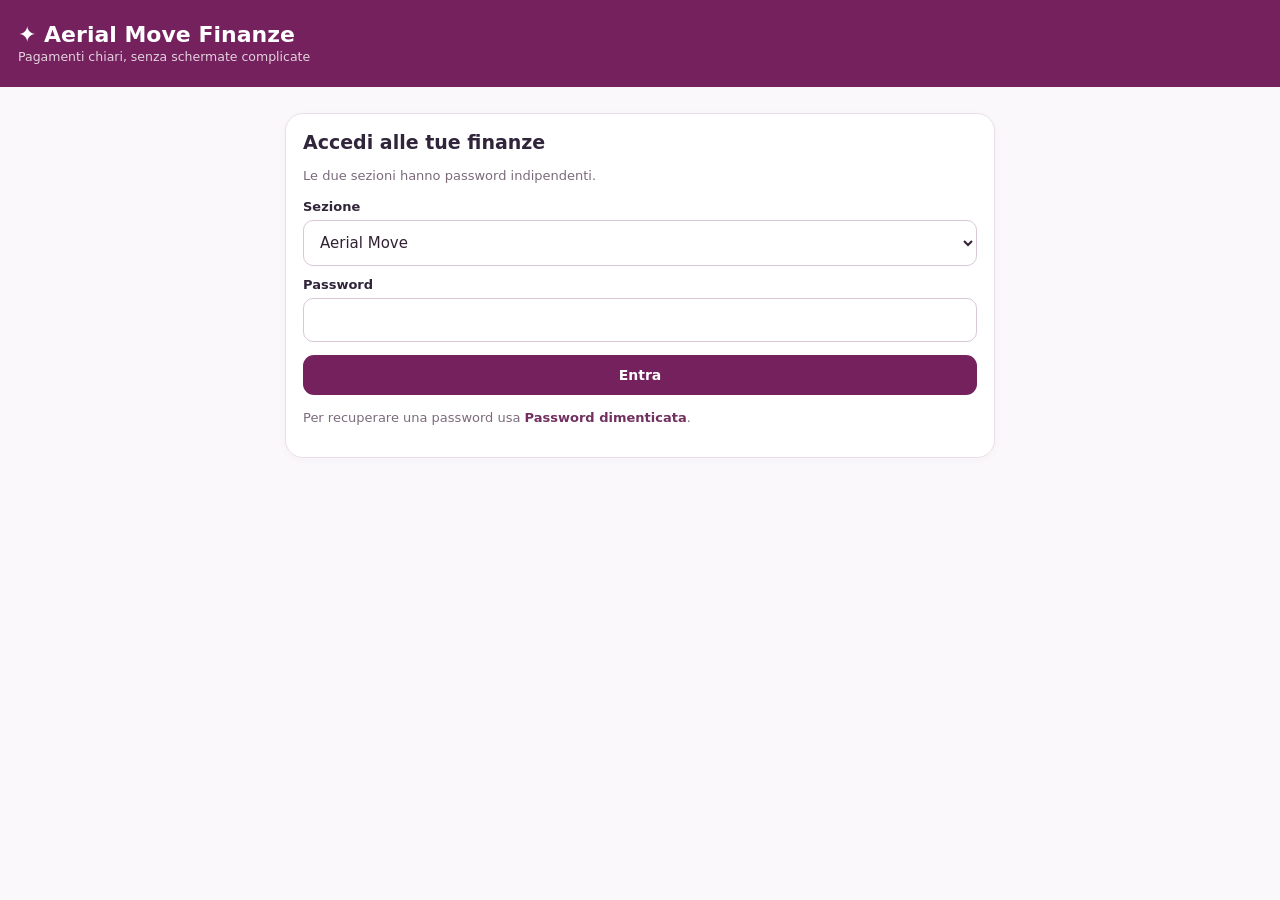
<file: finanze-nuova/index.html>
<!doctype html><html lang="it"><head><meta charset="utf-8"><meta name="viewport" content="width=device-width,initial-scale=1,viewport-fit=cover"><meta name="theme-color" content="#74215e"><link rel="manifest" href="./manifest.webmanifest"><title>Aerial Move Finanze · Semplice</title><style>
*{box-sizing:border-box}body{margin:0;background:#fbf8fb;color:#30253a;font:15px system-ui,-apple-system,sans-serif}header{background:#74215e;color:white;padding:22px 18px}h1{font-size:22px;margin:0}header small{opacity:.8}.wrap{max-width:740px;margin:auto;padding:14px 15px 80px}.card{background:white;border:1px solid #eadfe9;border-radius:18px;margin:12px 0;padding:17px;box-shadow:0 2px 8px #35182f08}h2{font-size:19px;margin:0 0 7px}p{line-height:1.5}.muted{font-size:13px;color:#7b6b7b}label{display:block;font-weight:650;font-size:13px;margin:11px 0 6px}input,select{background:white;color:#312132;width:100%;padding:12px;border:1px solid #d9c7d6;border-radius:10px;font:inherit}button{font:inherit;font-size:14px;font-weight:680;border:0;background:#74215e;color:white;padding:12px 14px;border-radius:11px;cursor:pointer}button:disabled{opacity:.5}button.soft{background:#f0e6ef;color:#6d2459}button.ghost{background:white;color:#74215e;border:1px solid #dfccdc}.row{display:flex;justify-content:space-between;align-items:center;gap:9px;flex-wrap:wrap}.grid{display:grid;grid-template-columns:repeat(2,minmax(0,1fr));gap:10px}.hide{display:none!important}.seg{display:flex;gap:8px}.seg button{flex:1}.seg button:not(.active){background:#efe5ed;color:#724866}.stat{padding:13px;background:#f8f0f6;border-radius:12px}.stat label{margin:0;font-size:12px;color:#715f70}.stat strong{font-size:22px;display:block;margin-top:5px;overflow-wrap:anywhere}.item{padding:15px 0;border-top:1px solid #f0e8ed}.item:first-child{border-top:0}.name{font-size:16px;font-weight:720}.money{font-size:19px;font-weight:750;white-space:nowrap}.state{font-size:12px;font-weight:700;border-radius:20px;background:#ffefd6;color:#855a19;padding:5px 8px;display:inline-block;margin:7px 0}.state.ok{color:#17623c;background:#e7f6ed}.warning{border-radius:12px;background:#fff3e1;color:#815b16;font-size:13px;padding:12px;margin:9px 0}.actions{display:flex;gap:8px;flex-wrap:wrap}.actions button{padding:10px 12px;font-size:13px}.edit{background:#faf5f9;padding:14px;border-radius:14px;margin:12px 0}.editgrid{display:grid;grid-template-columns:repeat(2,minmax(0,1fr));gap:9px}.edit input{font-size:16px}.intro{background:#f7edf5;border-radius:14px;padding:12px;color:#643c5a;font-size:13px}.navlink{color:#71305f;font-weight:700;text-decoration:none}.full{width:100%}#message{position:fixed;bottom:14px;left:14px;right:14px;max-width:710px;margin:auto;background:#2f2431;color:white;padding:14px;border-radius:13px;display:none;z-index:10}summary{cursor:pointer;color:#70305d;font-weight:650}.tag{font-size:12px;color:#765c71} @media(max-width:365px){.grid,.editgrid{grid-template-columns:1fr}}

/* Area personale: rate e credito nella stessa schermata */
.personalincome{background:#f1f8f3;border-color:#d5eadb}
.personalHeader{display:flex;align-items:center;justify-content:space-between;gap:12px;flex-wrap:wrap}
.personalCardTitle{font-size:18px;margin:0 0 5px}
.personalLine{padding:14px 0;border-bottom:1px solid #eee5eb}
.personalLine:last-child{border-bottom:0}
.personalLine .row{align-items:flex-start}
.personalDate{display:block;font-size:12px;color:#7b6c7b;margin-top:4px}
.personalNote{color:#795c70;font-size:12px;line-height:1.4;margin:8px 0}
.personalArrears{background:#fff8ed;border-radius:12px;padding:12px}
.personalArrears h3{font-size:15px;margin:0}
.personalArrears .personalLine{border-bottom-color:#f0dfc7}
.personalCredit{background:#fcf7fb}
.personalCredit strong{font-size:26px}
.creditDetails summary{padding:10px 0}
.creditDetails .row{padding:8px 0;border-bottom:1px solid #f1e6ef}
.creditDetails .row:last-child{border-bottom:0}
.creditMini{font-size:12px;color:#786b76;line-height:1.5}
.auxMetric{display:none}
.auxMetric.active{display:block}
.personalcaution{background:#fff4e0;padding:11px;border-radius:11px;font-size:12px;color:#805b20;margin:10px 0}
</style></head><body><header><h1>✦ Aerial Move Finanze</h1><small>Pagamenti chiari, senza schermate complicate</small></header><main class="wrap">
<section id="login" class="card"><h2>Accedi alle tue finanze</h2><p class="muted">Le due sezioni hanno password indipendenti.</p><label>Sezione</label><select id="loginSection"><option value="azienda">Aerial Move</option><option value="personale">Personale Angela</option></select><label>Password</label><input type="password" id="password" autocomplete="current-password"><button id="enter" class="full" style="margin-top:13px">Entra</button><p class="muted">Per recuperare una password usa <a class="navlink" href="./avanzato.html">Password dimenticata</a>.</p></section>
<section id="main" class="hide">
<div class="card"><div class="seg"><button id="company" class="active">Aerial Move</button><button id="personal">Personale Angela</button></div><label for="month">Mese da gestire</label><input id="month" type="month"></div>
<div class="card"><h2>Il mese in breve</h2><div class="grid">
<div class="stat"><label id="dueLabel">Ancora da pagare</label><strong id="due">—</strong></div>
<div class="stat"><label id="paidLabel">Già pagato</label><strong id="paid">—</strong></div>
<div class="stat auxMetric" id="personalArrearsStat"><label>Arretrati da saldare</label><strong id="personalArrearsTotal">—</strong></div>
<div class="stat auxMetric" id="personalIncomeStat"><label>Entrate incassate del mese</label><strong id="personalIncomePaid">—</strong></div>
</div><p class="muted" id="summaryNote">Totali delle quote fisse di questo mese. Le entrate fisse sono elencate sotto separatamente.</p></div>
<div class="card"><div class="row"><h2 id="fixedTitle">Le quote mensili</h2><button id="new" class="soft">+ Nuova quota</button></div><p class="muted">Per cambiare una cifra premi <b>Modifica €</b> sulla sua riga. Puoi scegliere se modificare soltanto questo mese oppure anche i prossimi.</p><div id="items"></div><div class="row"><button id="prepare" class="soft">Crea quote mancanti</button><button id="reload" class="ghost">↻ Aggiorna</button></div></div>

<section id="personalArea" class="hide">
<div class="card personalCredit">
 <div class="personalHeader"><div><h2 class="personalCardTitle">Aerial Move deve ad Angela</h2><p class="muted" style="margin:0">Anticipi personali da restituire</p></div><strong id="personalCreditDue">1.512,00 €</strong></div>
 <div class="grid" style="margin-top:15px">
  <div class="stat"><label>Credito iniziale</label><strong>1.512 €</strong></div>
  <div class="stat personalincome"><label>Rimborsi ricevuti</label><strong id="personalRepaid">0 €</strong></div>
 </div>
 <details class="creditDetails"><summary>Vedi le 5 spese anticipate</summary>
  <div class="row"><span>Istruttrici</span><b>600 €</b></div>
  <div class="row"><span>Statuto</span><b>200 €</b></div>
  <div class="row"><span>Workshop</span><b>388 €</b></div>
  <div class="row"><span>Fatture</span><b>174 €</b></div>
  <div class="row"><span>Bungee</span><b>150 €</b></div>
 </details>
 <p class="creditMini">Questo credito non viene conteggiato nei soldi spendibili finché non viene realmente incassato.</p>
 <button type="button" id="addReimbursement" class="soft">+ Registra rimborso ricevuto</button>
 <form id="reimbursementForm" class="edit hide">
  <label for="reimbursementAmount">Importo ricevuto (€)</label><input type="number" id="reimbursementAmount" min=".01" step=".01" required>
  <label for="reimbursementDate">Data del rimborso</label><input type="date" id="reimbursementDate" required>
  <div class="actions"><button type="submit" id="reimbursementSave">Salva rimborso</button><button type="button" class="soft" id="reimbursementCancel">Annulla</button></div>
 </form>
</div>
<div class="card">
 <div class="row"><div><h2>Rate e spese personali</h2><p class="muted" style="margin:0">Modifica importo o scadenza e segna ciò che hai pagato.</p></div><button type="button" id="newPersonal" class="soft">+ Aggiungi spesa</button></div>
 <div id="personalMonthItems"></div>
 <div id="personalArrearsBox" class="personalArrears hide"><h3>Rate arretrate ancora da pagare</h3><div id="personalArrearsItems"></div></div>
</div>
<div id="newPersonalPanel" class="card hide">
<h2>Aggiungi movimento personale</h2>
<form id="newPersonalForm">
 <label for="newPersonalName">Descrizione</label><input id="newPersonalName" placeholder="Es. Carburante, rata" required maxlength="130">
 <div class="editgrid">
  <div><label for="newPersonalAmount">Importo (€)</label><input type="number" id="newPersonalAmount" min=".01" step=".01" required></div>
  <div><label for="newPersonalDate">Data</label><input type="date" id="newPersonalDate" required></div>
  <div><label for="newPersonalCategory">Categoria</label><select id="newPersonalCategory"><option>Rate</option><option>Alimentari</option><option>Carburante</option><option>Utenze</option><option>Altro</option></select></div>
  <div><label for="newPersonalDirection">Tipo</label><select id="newPersonalDirection"><option value="uscita">Spesa</option><option value="entrata">Entrata</option></select></div>
 </div>
 <div class="actions" style="margin-top:13px"><button type="submit" id="newPersonalSave">Salva movimento</button><button type="button" class="soft" id="newPersonalCancel">Annulla</button></div>
</form></div>
</section>
<div id="newPanel" class="card hide"><h2>Nuova quota mensile</h2><form id="newForm"><label>Nome</label><input id="newName" required placeholder="Es. Commercialista"><div class="editgrid"><div><label>Importo €</label><input id="newAmount" type="number" min=".01" step=".01" required></div><div><label>Giorno</label><input id="newDay" type="number" min="1" max="28" value="5" required></div><div><label>Categoria</label><select id="newCategory"><option>Collaboratori</option><option>Affitto</option><option>Rate</option><option>Utenze</option><option>Fornitori</option><option>Stipendio</option><option>Altro</option></select></div><div><label>Tipo</label><select id="newDirection"><option value="uscita">Spesa</option><option value="entrata">Entrata</option></select></div><div><label>Da mese</label><input id="newStart" type="month" required></div><div><label>Fino al (opzionale)</label><input id="newEnd" type="month"></div></div><div class="row" style="margin-top:14px"><button type="submit" id="newSave">Salva nuova quota</button><button id="newCancel" type="button" class="soft">Annulla</button></div></form></div>
<div class="card"><h2>Altre informazioni</h2><p class="muted">Grafici, budget, credito Angela, singoli movimenti e password restano disponibili nella versione completa.</p><a id="advanced" class="navlink" href="./avanzato.html">Apri grafici e gestione completa →</a></div>
<div class="row"><button id="logout" class="soft">Esci</button></div></section></main><div id="message" role="status"></div>
<script type="module">
import {createClient} from 'https://esm.sh/@supabase/supabase-js@2';
const db=createClient('https://ztskaqyudcamdailxdef.supabase.co','sb_publishable_EohjiHILTe57ttNQHtXw8A_Tdz_-Rvr');
const $=id=>document.getElementById(id),money=n=>Number(n||0).toLocaleString('it-IT',{style:'currency',currency:'EUR'});
const d=new Date(),current=d.getFullYear()+'-'+String(d.getMonth()+1).padStart(2,'0');
$('month').value=current;$('newStart').value=current;
let ledger='azienda',token='',templates=[],rows=[],busy=false;
const key=s=>'am_finanze_v2_'+s;
function msg(t){$('message').textContent=t;$('message').style.display='block';setTimeout(()=>$('message').style.display='none',5500)}
function el(tag,cls,text){const n=document.createElement(tag);if(cls)n.className=cls;if(text!==undefined)n.textContent=text;return n}
function findMonth(t){return rows.filter(r=>r.entry_date.slice(0,7)===$('month').value&&r.direction===t.direction&&(r.recurring_id===t.id||(!r.recurring_id&&r.title.trim().toLowerCase()===t.title.trim().toLowerCase()))).sort((a,b)=>Number(b.status==='pagato')-Number(a.status==='pagato'))[0]||null}
function applicable(t){const m=$('month').value;return t.active&&t.start_month.slice(0,7)<=m&&(!t.end_month||t.end_month.slice(0,7)>=m)}
async function openSection(s,t){ledger=s;token=t;localStorage.setItem('am_finanze_preferred',s);$('login').classList.add('hide');$('main').classList.remove('hide');$('company').className=s==='azienda'?'active':'';$('personal').className=s==='personale'?'active':'';await load()}
async function signIn(){const s=$('loginSection').value,p=$('password').value;if(p.length<8){msg('Inserisci la password.');return}$('enter').disabled=true;try{const {data,error}=await db.rpc('finanze_login_direct',{p_ledger:s,p_password:p});if(error)throw error;if(!data){msg('Password non riconosciuta o accesso temporaneamente bloccato.');return}localStorage.setItem(key(s),data);$('password').value='';await openSection(s,data)}catch(e){msg('Accesso non riuscito: '+e.message)}finally{$('enter').disabled=false}}
$('enter').onclick=signIn;$('password').onkeydown=e=>{if(e.key==='Enter')signIn()};
async function switchTo(s){let t=localStorage.getItem(key(s))||sessionStorage.getItem(key(s));if(t)await openSection(s,t);else{ledger=s;token='';$('loginSection').value=s;$('main').classList.add('hide');$('login').classList.remove('hide');$('password').focus()}}
$('company').onclick=()=>switchTo('azienda');$('personal').onclick=()=>switchTo('personale');$('logout').onclick=async()=>{try{await db.rpc('finanze_direct_logout',{p_token:token})}catch{}localStorage.removeItem(key(ledger));sessionStorage.removeItem(key(ledger));await switchTo(ledger)};
async function load(){if(!token)return;busy=true;try{const [a,b]=await Promise.all([db.rpc('finanze_recurring_list',{p_token:token}),db.rpc('finanze_direct_read',{p_token:token})]);if(a.error)throw a.error;if(b.error)throw b.error;templates=a.data||[];rows=b.data||[];render()}catch(e){msg('Accesso non valido o errore: '+e.message);if(/scaduta|invalid|session/i.test(e.message)){localStorage.removeItem(key(ledger));sessionStorage.removeItem(key(ledger));await switchTo(ledger)}}finally{busy=false}}
$('reload').onclick=load;$('month').onchange=render;
async function ensureMonth(){const {error}=await db.rpc('finanze_recurring_prepare_month',{p_token:token,p_month:$('month').value});if(error)throw error;await load()}
$('prepare').onclick=async()=>{try{await ensureMonth();msg('Scadenze mancanti create senza duplicare quelle presenti.')}catch(e){msg('Impossibile creare: '+e.message)}};
function structureTwin(t,r){return r&&r.status==='previsto'&&t.title.toLowerCase().includes('struttura')&&rows.some(x=>x.id!==r.id&&x.status==='pagato'&&x.entry_date.slice(0,7)===$('month').value&&x.title.toLowerCase().includes('struttura')&&Number(x.amount)===Number(r.amount))}
function render(){if(!token)return;$('company').className=ledger==='azienda'?'active':'';$('personal').className=ledger==='personale'?'active':'';
 const list=$('items');list.replaceChildren();let paid=0,due=0;
 const items=[...templates].filter(applicable).sort((a,b)=>a.direction.localeCompare(b.direction)||a.title.localeCompare(b.title));
 for(const t of items){
  const r=findMonth(t),amt=Number(r?.amount??t.amount),warn=structureTwin(t,r);
  if(t.direction==='uscita'){if(r?.status==='pagato')paid+=amt;else due+=amt}
  const card=el('div','item'),head=el('div','row');head.append(el('span','name',t.title),el('span','money',money(amt)));card.append(head);
  card.append(el('div','muted',(t.direction==='entrata'?'Entrata':'Spesa')+' · ogni mese, giorno '+t.day_of_month));
  card.append(el('span','state'+(r?.status==='pagato'?' ok':''),r?.status==='pagato'?(t.direction==='entrata'?'Incassato':'Pagato'):(r?'Da pagare':'Da registrare')));
  if(warn)card.append(el('div','warning','Attenzione: è presente una quota struttura di pari importo già pagata. Controlla prima di registrare un secondo pagamento.'));
  const actions=el('div','actions');
  const edit=el('button','soft','✏️ Modifica €');edit.onclick=()=>editAmount(t,r,card);actions.append(edit);
  if(!warn){
   const pay=el('button','',r?.status==='pagato'?'↩ Annulla pagato':(t.direction==='entrata'?'✓ Incassato':'✓ Segna pagato'));
   pay.onclick=()=>togglePaid(t,r);actions.append(pay);
  }
  card.append(actions);list.append(card);
 }
 if(!items.length)list.append(el('p','muted','Non ci sono quote fisse attive per questo mese. Premi “+ Nuova quota” oppure cambia il mese.'));
 if(ledger==='personale'){
  const x=personalTotals();paid+=x.paidExpenses;due+=x.dueExpenses;
  $('personalArrearsTotal').textContent=money(x.overdue);
  $('personalIncomePaid').textContent=money(x.received);
  renderPersonalArea();
}
$('paid').textContent=money(paid);$('due').textContent=money(due);
$('personalArea').classList.toggle('hide',ledger!=='personale');
$('personalArrearsStat').classList.toggle('active',ledger==='personale');
$('personalIncomeStat').classList.toggle('active',ledger==='personale');
$('fixedTitle').textContent=ledger==='personale'?'Entrate e spese fisse':'Le quote mensili';
$('summaryNote').textContent=ledger==='personale'?
 'Sono conteggiati i movimenti del mese, senza sommare il credito non ancora incassato. Gli arretrati sono mostrati separatamente.':
 'Totali delle quote fisse del mese; le entrate sono elencate separatamente.';

}
async function togglePaid(t,r){
 const next=r?.status==='pagato'?'previsto':'pagato';
 if(!confirm('Confermi '+t.title+' · '+(next==='pagato'?'pagato':'non pagato')+'?'))return;
 try{
  if(!r){await ensureMonth();r=findMonth(t)}
  if(!r)throw Error('Scadenza non trovata');
  const item={id:r.id,entry_date:r.entry_date,title:r.title,category:r.category,notes:r.notes||'',amount:Number(r.amount),direction:r.direction,status:next};
  const {error}=await db.rpc('finanze_direct_write',{p_token:token,p_record:item});if(error)throw error;await load();msg('Pagamento aggiornato.');
 }catch(e){msg('Non riuscito: '+e.message)}
}
function editAmount(t,r,card){
 document.querySelectorAll('.edit').forEach(x=>x.remove());
 const panel=el('div','edit');const title=el('label','', 'Nuovo importo per '+t.title);const input=el('input');input.type='number';input.min='.01';input.step='.01';input.value=r?.amount??t.amount;input.setAttribute('aria-label','Nuovo importo');
 const label=el('label','','Applica la modifica');const choice=el('select');
 for(const [val,name] of [['single','Solo questo mese'],['future','Da questo mese e per i prossimi (non quelli pagati)']]){const op=el('option','',name);op.value=val;choice.append(op)}
 const actions=el('div','actions');actions.style.marginTop='12px';
 const save=el('button','','Salva importo');const cancel=el('button','soft','Annulla');cancel.onclick=()=>panel.remove();save.onclick=()=>saveAmount(t,r,input.value,choice.value,save);
 actions.append(save,cancel);panel.append(title,input,label,choice,actions);card.append(panel);input.focus();
}
async function saveAmount(t,r,raw,mode,button){
 const value=Number(String(raw).replace(',','.'));if(!Number.isFinite(value)||value<=0){msg('Inserisci un importo maggiore di zero');return}button.disabled=true;
 try{
  if(mode==='future'){
   const item={id:t.id,title:t.title,category:t.category,amount:value,direction:t.direction,day_of_month:t.day_of_month,start_month:t.start_month,end_month:t.end_month,active:t.active};
   const {error}=await db.rpc('finanze_recurring_save',{p_token:token,p_record:item,p_apply_future:true,p_from_month:$('month').value});
   if(error)throw error;
   if(!r){await ensureMonth()}
   msg('Quota aggiornata per i mesi futuri non ancora pagati.');
  }else{
   if(!r){await ensureMonth();r=findMonth(t)}
   if(!r)throw Error('Non riesco a trovare la rata del mese');
   const item={id:r.id,entry_date:r.entry_date,title:r.title,category:r.category,notes:r.notes||'',amount:value,direction:r.direction,status:r.status};
   const {error}=await db.rpc('finanze_direct_write',{p_token:token,p_record:item});if(error)throw error;
   msg('Importo di questo mese aggiornato.');
  }
  await load();
 }catch(e){msg('Non salvato: '+e.message)}finally{button.disabled=false}
}

function personalIndependentRows(){
 return rows.filter(r=>r.category!=='Rimborso Angela'
  && !templates.some(t=>r.direction===t.direction
   && (r.recurring_id===t.id||(!r.recurring_id&&r.title.trim().toLowerCase()===t.title.trim().toLowerCase()))));
}
function personalTotals(){
 const month=$('month').value,oneOff=personalIndependentRows();
 const current=oneOff.filter(r=>r.entry_date.slice(0,7)===month);
 const arrears=oneOff.filter(r=>r.entry_date.slice(0,7)<month&&r.status==='previsto'&&r.direction==='uscita');
 const incomeFixed=templates.filter(t=>t.direction==='entrata'&&applicable(t))
  .map(t=>findMonth(t)).filter(r=>r?.status==='pagato');
 return {
  paidExpenses:current.filter(r=>r.direction==='uscita'&&r.status==='pagato').reduce((s,r)=>s+Number(r.amount),0),
  dueExpenses:current.filter(r=>r.direction==='uscita'&&r.status==='previsto').reduce((s,r)=>s+Number(r.amount),0),
  overdue:arrears.reduce((s,r)=>s+Number(r.amount),0),
  received:incomeFixed.reduce((s,r)=>s+Number(r.amount),0)
   +current.filter(r=>r.direction==='entrata'&&r.status==='pagato').reduce((s,r)=>s+Number(r.amount),0)
   +rows.filter(r=>r.category==='Rimborso Angela'&&r.direction==='entrata'&&r.status==='pagato'&&r.entry_date.slice(0,7)===month).reduce((s,r)=>s+Number(r.amount),0)
 };
}
function personalRemainingCredit(){
 const received=rows.filter(r=>r.category==='Rimborso Angela'&&r.status==='pagato'&&r.direction==='entrata')
  .reduce((s,r)=>s+Number(r.amount),0);
 return {received,remaining:Math.max(0,1512-received)};
}
function renderPersonalArea(){
 const credit=personalRemainingCredit();
 $('personalCreditDue').textContent=money(credit.remaining);
 $('personalRepaid').textContent=money(credit.received);
 const month=$('month').value;
 const all=personalIndependentRows().filter(r=>r.direction==='uscita'||r.direction==='entrata');
 const monthItems=all.filter(r=>r.entry_date.slice(0,7)===month).sort((a,b)=>a.entry_date.localeCompare(b.entry_date));
 const arrears=all.filter(r=>r.entry_date.slice(0,7)<month&&r.direction==='uscita'&&r.status==='previsto')
  .sort((a,b)=>a.entry_date.localeCompare(b.entry_date));
 const list=$('personalMonthItems');list.replaceChildren();
 if(!monthItems.length)list.append(el('p','muted','Nessun altro movimento in questo mese. Aggiungi una spesa se necessario.'));
 for(const r of monthItems)list.append(personalRecordCard(r));
 const box=$('personalArrearsBox');
 box.classList.toggle('hide',arrears.length===0);
 const overdue=$('personalArrearsItems');overdue.replaceChildren();
 for(const r of arrears)overdue.append(personalRecordCard(r));
}
function personalRecordCard(r){
 const card=el('div','personalLine');
 const header=el('div','row');header.append(el('span','name',r.title),el('span','money',money(r.amount)));card.append(header);
 const day=new Date(r.entry_date+'T12:00:00').toLocaleDateString('it-IT');
 card.append(el('span','personalDate',day+' · '+r.category));
 const paid=r.status==='pagato';
 card.append(el('span','state'+(paid?' ok':''),paid?(r.direction==='entrata'?'Incassato':'Pagato'):(r.direction==='entrata'?'Da incassare':'Da pagare')));
 if(r.notes)card.append(el('p','personalNote',r.notes));
 const actions=el('div','actions');
 const change=el('button','soft','✏️ Modifica € / data');
 change.onclick=()=>editPersonalRecord(r,card);actions.append(change);
 const state=el('button','','✓ '+(paid?'Annulla effettuato':(r.direction==='entrata'?'Segna incassato':'Segna pagato')));
 state.onclick=()=>togglePersonalRecord(r);actions.append(state);
 card.append(actions);
 return card;
}
async function writePersonalRecord(r,override={}){
 const updated={
  id:r.id,entry_date:r.entry_date,title:r.title,category:r.category,
  amount:Number(r.amount),direction:r.direction,status:r.status,
  notes:r.notes||'',...override
 };
 const {error}=await db.rpc('finanze_direct_write',{p_token:token,p_record:updated});
 if(error)throw error;
 await load();
}
async function togglePersonalRecord(r){
 const status=r.status==='pagato'?'previsto':'pagato';
 if(!confirm('Confermi che '+r.title+' da '+money(r.amount)+' è '+(status==='pagato'?'stato effettuato':'da riportare come non effettuato')+'?'))return;
 try{await writePersonalRecord(r,{status});msg('Stato aggiornato.')}catch(e){msg('Non salvato: '+e.message)}
}
function editPersonalRecord(r,card){
 document.querySelectorAll('.personalInlineEdit').forEach(n=>n.remove());
 const panel=el('div','edit personalInlineEdit');
 const label1=el('label','','Importo (€)');const input=el('input');input.type='number';input.min='.01';input.step='.01';input.value=r.amount;
 const label2=el('label','','Data scadenza');const date=el('input');date.type='date';date.value=r.entry_date;
 const actions=el('div','actions');
 const save=el('button','','Salva');const cancel=el('button','soft','Annulla');cancel.onclick=()=>panel.remove();
 save.onclick=async()=>{
  const amount=Number(input.value);
  if(!Number.isFinite(amount)||amount<=0||!date.value){msg('Verifica data e importo.');return}
  save.disabled=true;
  try{await writePersonalRecord(r,{amount,entry_date:date.value});msg('Movimento aggiornato.')}catch(e){msg('Modifica non salvata: '+e.message)}
  finally{save.disabled=false}
 };
 actions.append(save,cancel);panel.append(label1,input,label2,date,actions);card.append(panel);
 input.focus();
}
$('newPersonal').onclick=()=>{
 $('newPersonalPanel').classList.remove('hide');
 $('newPersonalDate').value=$('month').value+'-15';
 $('newPersonalPanel').scrollIntoView({behavior:'smooth'});
};
$('newPersonalCancel').onclick=()=>$('newPersonalPanel').classList.add('hide');
$('newPersonalForm').onsubmit=async e=>{
 e.preventDefault();
 const obj={entry_date:$('newPersonalDate').value,title:$('newPersonalName').value.trim(),
  amount:Number($('newPersonalAmount').value),direction:$('newPersonalDirection').value,
  category:$('newPersonalCategory').value,status:'previsto',notes:''};
 if(!obj.title||!obj.entry_date||obj.amount<=0||!Number.isFinite(obj.amount)){msg('Controlla il movimento.');return}
 $('newPersonalSave').disabled=true;
 try{
  const {error}=await db.rpc('finanze_direct_write',{p_token:token,p_record:obj});
  if(error)throw error;
  $('newPersonalPanel').classList.add('hide');$('newPersonalForm').reset();
  await load();msg('Movimento personale aggiunto.');
 }catch(err){msg('Non salvato: '+err.message)}
 finally{$('newPersonalSave').disabled=false}
};
$('addReimbursement').onclick=()=>{
 const c=personalRemainingCredit();
 if(c.remaining<=0){msg('Il credito risulta già rimborsato.');return}
 $('reimbursementForm').classList.remove('hide');
 $('reimbursementDate').value=new Date().toLocaleDateString('en-CA');
 $('reimbursementAmount').value='';
 $('reimbursementAmount').max=c.remaining;
};
$('reimbursementCancel').onclick=()=>$('reimbursementForm').classList.add('hide');
$('reimbursementForm').onsubmit=async e=>{
 e.preventDefault();
 const amount=Number($('reimbursementAmount').value),credit=personalRemainingCredit();
 if(!Number.isFinite(amount)||amount<=0||amount>credit.remaining){
  msg('Inserisci un importo positivo non superiore al credito residuo di '+money(credit.remaining));return;
 }
 if(!confirm('Confermi di aver ricevuto '+money(amount)+' da Aerial Move?'))return;
 $('reimbursementSave').disabled=true;
 const obj={entry_date:$('reimbursementDate').value,title:'Rimborso ricevuto da Aerial Move',
  category:'Rimborso Angela',amount,direction:'entrata',status:'pagato',
  notes:'Rimborso parziale degli anticipi personali per Aerial Move'};
 try{
  const {error}=await db.rpc('finanze_direct_write',{p_token:token,p_record:obj});
  if(error)throw error;
  $('reimbursementForm').classList.add('hide');await load();msg('Rimborso registrato. Il credito residuo è aggiornato.');
 }catch(err){msg('Rimborso non salvato: '+err.message)}
 finally{$('reimbursementSave').disabled=false}
};
$('new').onclick=()=>{$('newPanel').classList.remove('hide');$('newStart').value=$('month').value;$('newPanel').scrollIntoView({behavior:'smooth'})};
$('newCancel').onclick=()=>$('newPanel').classList.add('hide');
$('newForm').onsubmit=async e=>{
 e.preventDefault();const r={title:$('newName').value.trim(),amount:Number($('newAmount').value),day_of_month:Number($('newDay').value),category:$('newCategory').value,direction:$('newDirection').value,start_month:$('newStart').value+'-01',end_month:$('newEnd').value?$('newEnd').value+'-01':null,active:true};
 if(r.end_month&&r.end_month<r.start_month){msg('Il mese finale deve essere successivo a quello iniziale');return}
 $('newSave').disabled=true;
 try{const {error}=await db.rpc('finanze_recurring_save',{p_token:token,p_record:r,p_apply_future:false,p_from_month:null});if(error)throw error;$('newPanel').classList.add('hide');$('newForm').reset();await ensureMonth();msg('Nuova quota mensile salvata.')}catch(err){msg('Non salvato: '+err.message)}finally{$('newSave').disabled=false}
};
(async()=>{
 const param=new URLSearchParams(location.search).get('sezione');
 const chosen=['azienda','personale'].includes(param)?param:(localStorage.getItem('am_finanze_preferred')||'azienda');
 const saved=localStorage.getItem(key(chosen))||sessionStorage.getItem(key(chosen));
 $('loginSection').value=chosen;
 if(saved)await openSection(chosen,saved);
})();
</script></body></html>
</file>
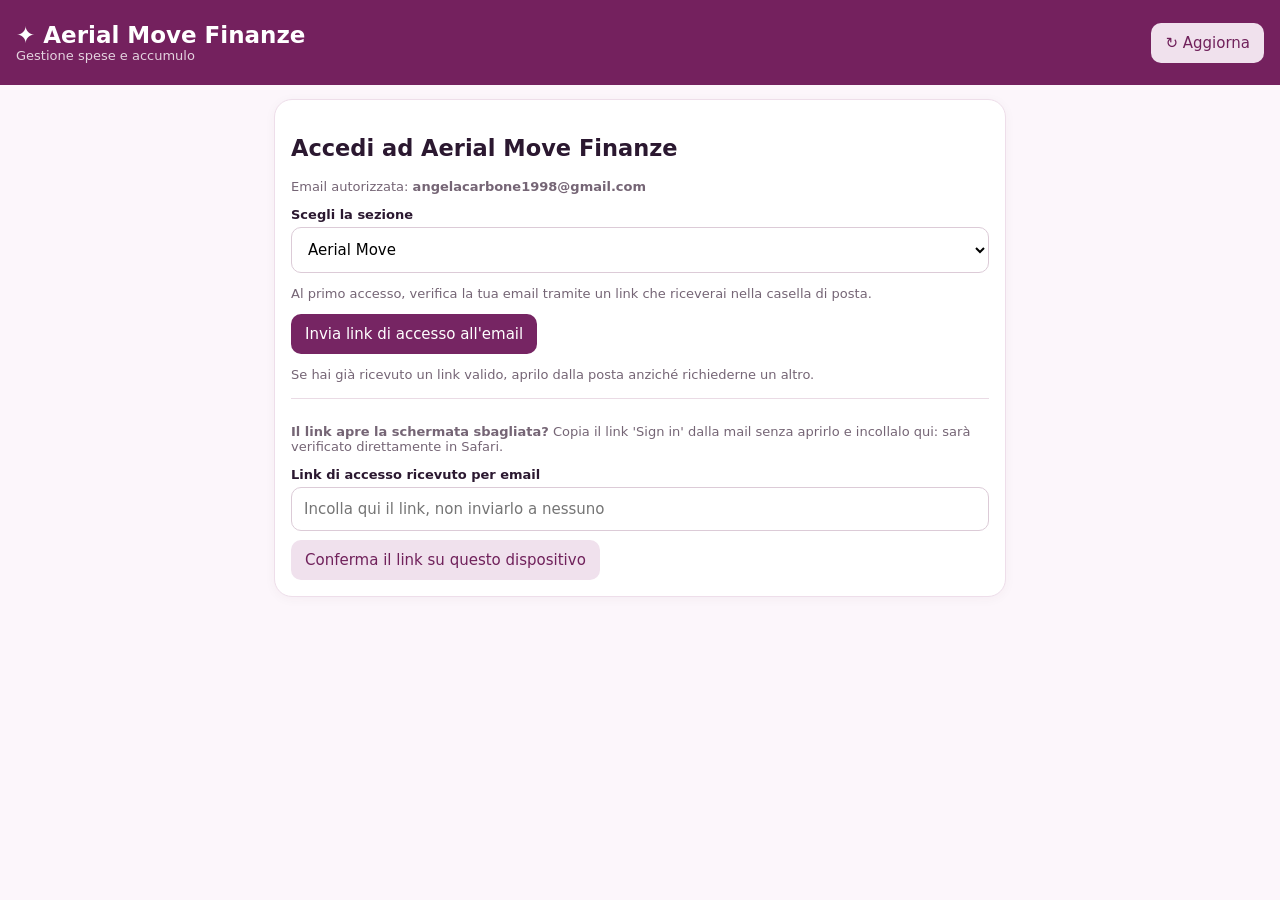
<file: finanze/index.html>
<!doctype html><html lang="it"><head><meta charset="UTF-8"><meta name="viewport" content="width=device-width,initial-scale=1"><meta name="theme-color" content="#75235f"><link rel="manifest" href="./manifest.webmanifest"><link rel="icon" href="./icon.svg" type="image/svg+xml"><title>Aerial Move Finanze</title><style>
*{box-sizing:border-box}body{margin:0;background:#fcf6fb;color:#2b1830;font:15px system-ui,-apple-system,sans-serif}header{background:#74215e;color:white;padding:22px 16px}h1{margin:0;font-size:23px}.sub{opacity:.8;font-size:13px}.wrap{max-width:760px;margin:auto;padding:14px}.card{background:white;border:1px solid #eedeea;border-radius:18px;padding:16px;margin-bottom:14px;box-shadow:0 2px 12px #40122c0a}.row{display:flex;align-items:center;justify-content:space-between;gap:8px;flex-wrap:wrap}.grid{display:grid;grid-template-columns:repeat(2,minmax(0,1fr));gap:10px}.metric{padding:13px;background:#f8edf5;border-radius:13px}.metric b{display:block;font-size:21px}.muted{color:#756575;font-size:13px}input,select{font:inherit;border:1px solid #dccbd7;border-radius:10px;padding:12px;width:100%;background:white}label{display:block;margin:10px 0 5px;font-weight:600;font-size:13px}button{font:inherit;background:#762563;color:white;padding:11px 14px;border:0;border-radius:10px;cursor:pointer}button.secondary{background:#f0e1ed;color:#70215b}button.warn{background:#a83255}nav{display:flex;gap:8px;margin-bottom:14px}nav button{flex:1}.hidden{display:none!important}.item{border-top:1px solid #eee;padding:12px 0}.positive{color:#117755}.negative{color:#aa3151}canvas{width:100%;height:170px}#message{position:sticky;top:0;background:#ffefbd;color:#513b00;padding:10px;display:none;z-index:1}
</style></head><body><header><div class="row"><div><h1>✦ Aerial Move Finanze</h1><div class="sub">Gestione spese e accumulo</div></div><div class="row"><button id="checkUpdates" class="secondary" type="button">↻ Aggiorna</button><button id="logout" class="secondary hidden">Esci</button></div></div></header><div class="wrap"><div id="message"></div><section id="auth" class="card"><h2>Accedi ad Aerial Move Finanze</h2><p class="muted">Email autorizzata: <b>angelacarbone1998@gmail.com</b></p><label>Scegli la sezione</label><select id="entryLedger"><option value="azienda">Aerial Move</option><option value="personale">Personale Angela</option></select><div id="emailStep"><p class="muted">Al primo accesso, verifica la tua email tramite un link che riceverai nella casella di posta.</p><button id="sendlink">Invia link di accesso all'email</button><p id="emailHelp" class="muted">Se hai già ricevuto un link valido, aprilo dalla posta anziché richiederne un altro.</p><div style="margin-top:16px;border-top:1px solid #eadbe5;padding-top:12px"><p class="muted"><b>Il link apre la schermata sbagliata?</b> Copia il link 'Sign in' dalla mail senza aprirlo e incollalo qui: sarà verificato direttamente in Safari.</p><label>Link di accesso ricevuto per email</label><input id="pasteLink" type="password" placeholder="Incolla qui il link, non inviarlo a nessuno" autocomplete="off"><button id="usePastedLink" class="secondary" style="margin-top:9px">Conferma il link su questo dispositivo</button></div></div><div id="passwordStep" class="hidden"><label>Password della sezione (minimo 8 caratteri)</label><input id="sectionPassword" type="password" autocomplete="off" minlength="8"><div class="row" style="margin-top:15px"><button id="enterSection">Accedi alla sezione</button><button id="createSection" class="secondary">Imposta password (prima volta)</button><button id="resetSection" class="secondary" type="button">Reimposta password</button></div><p class="muted">Puoi mantenere le due password esistenti. Se hai dimenticato una password, inseriscine una nuova e premi Reimposta password. La verifica email serve per autorizzare il recupero.</p></div></section><section id="app" class="hidden"><nav><button id="azi">Aerial Move</button><button id="pers" class="secondary">Personale</button><button id="due" class="secondary">Scadenze</button></nav><div class="card"><h2 id="heading"></h2><div id="summary" class="grid"></div><p class="muted">Le scadenze previste sono distinte dai movimenti già pagati.</p></div><div class="card"><div class="row"><h3>Curva dell'accumulo</h3><input style="width:155px" type="month" id="month"></div><canvas id="graph" width="650" height="190"></canvas></div><div id="formcard" class="card"><h3>Inserisci o modifica movimento</h3><form id="form"><input id="editid" type="hidden"><div class="grid"><div><label>Data</label><input id="date" type="date" required></div><div><label>Importo €</label><input id="amount" type="number" step=".01" min=".01" required></div><div><label>Tipo</label><select id="direction"><option value="uscita">Uscita</option><option value="entrata">Entrata</option></select></div><div><label>Stato</label><select id="status"><option value="previsto">Da pagare/incassare</option><option value="pagato">Effettuato</option></select></div></div><label>Descrizione</label><input id="title" required><label>Categoria</label><input id="category" value="Altro"><label>Note</label><input id="notes"><div class="row" style="margin-top:15px"><button type="submit">Salva</button><button type="button" id="cancel" class="secondary">Annulla</button></div></form></div><div class="card"><div class="row"><h3>Elenco movimenti</h3><button id="csv" class="secondary">Esporta CSV</button></div><div id="list"></div></div><div class="card"><h3>Carica il piano iniziale</h3><p class="muted">Inserisce le scadenze già comunicate come <b>previste</b>, non come pagate. Usalo soltanto una volta per account.</p><button id="seed" class="secondary">Carica dati iniziali</button></div></section></div>
<script type="module">
import {createClient} from 'https://esm.sh/@supabase/supabase-js@2';
const sb=createClient('https://ztskaqyudcamdailxdef.supabase.co','sb_publishable_EohjiHILTe57ttNQHtXw8A_Tdz_-Rvr');
const $=id=>document.getElementById(id),euro=n=>Number(n||0).toLocaleString('it-IT',{style:'currency',currency:'EUR'});
const today=new Date().toLocaleDateString('en-CA');let user=null,ledger='azienda',pin='',rows=[],due=false;
$('month').value=today.slice(0,7);$('date').value=today;
function notify(t){$('message').textContent=t;$('message').style.display='block';setTimeout(()=>$('message').style.display='none',6500)}
async function session(){const {data}=await sb.auth.getUser();user=data.user;$('auth').classList.remove('hidden');$('app').classList.add('hidden');$('logout').classList.toggle('hidden',!user);$('emailStep').classList.toggle('hidden',!!user);$('passwordStep').classList.toggle('hidden',!user);if(user&&user.email?.toLowerCase()!=='angelacarbone1998@gmail.com'){await sb.auth.signOut();user=null;notify('Questa email non è autorizzata');await session()}}
function emailCooldown(){const wait=Number(localStorage.getItem('am_finanze_email_wait')||0)-Date.now();if(wait>0){$('sendlink').disabled=true;$('emailHelp').textContent='Per evitare il blocco degli invii, attendi circa '+Math.ceil(wait/60000)+' minuti o usa un link già ricevuto.'}else{$('sendlink').disabled=false;$('emailHelp').textContent='Se hai già ricevuto un link valido, aprilo dalla posta anziché richiederne un altro.'}}emailCooldown();
$('sendlink').onclick=async()=>{emailCooldown();if($('sendlink').disabled)return;$('sendlink').disabled=true;const {error}=await sb.auth.signInWithOtp({email:'angelacarbone1998@gmail.com',options:{emailRedirectTo:location.origin+location.pathname,shouldCreateUser:true}});if(error){if(/rate limit|too many/i.test(error.message)){localStorage.setItem('am_finanze_email_wait',String(Date.now()+60*60*1000));notify('Troppe richieste email. L’invio è temporaneamente bloccato dal servizio: attendi prima di riprovare oppure usa un link già ricevuto.')}else notify(error.message)}else{localStorage.setItem('am_finanze_email_wait',String(Date.now()+60*1000));notify('Controlla la posta: apri il link ricevuto sullo stesso dispositivo.')}emailCooldown()};
$('usePastedLink').onclick=async()=>{let raw=$('pasteLink').value.trim();let url;try{url=new URL(raw)}catch{notify('Il collegamento incollato non è valido. Copia l’indirizzo di Sign in dalla mail.');return}if(url.hostname!=='ztskaqyudcamdailxdef.supabase.co'||!url.pathname.includes('/auth/v1/verify')){notify('Questo non è un link di verifica previsto per Aerial Move Finanze.');return}const token_hash=url.searchParams.get('token_hash')||url.searchParams.get('token');const type=url.searchParams.get('type')||'magiclink';if(!token_hash||!['magiclink','email','signup','invite','recovery'].includes(type)){notify('Il link non contiene un codice di verifica valido.');return}const {error}=await sb.auth.verifyOtp({token_hash,type:type==='email'?'email':type});$('pasteLink').value='';if(error){notify('Questo link potrebbe essere scaduto o già utilizzato. '+error.message)}else{notify('Email verificata. Ora puoi usare la password della sezione.');await session()}};
async function unlock(create){const p=$('sectionPassword').value,l=$('entryLedger').value;if(p.length<8){notify('La password deve avere almeno 8 caratteri');return}const {data,error}=await sb.rpc('finanze_unlock',{p_ledger:l,p_password:p,p_create:create});if(error||!data){notify(error?.message||'Password errata, oppure già impostata.');return}ledger=l;pin=p;await show()}
$('enterSection').onclick=()=>unlock(false);$('createSection').onclick=()=>unlock(true);
$('resetSection').onclick=async()=>{const p=$('sectionPassword').value,l=$('entryLedger').value;if(p.length<8){notify('Inserisci una nuova password di almeno 8 caratteri');return}if(!confirm('Reimpostare la password della sezione '+(l==='azienda'?'Aerial Move':'Personale')+'?'))return;const {data,error}=await sb.rpc('finanze_reset_password',{p_ledger:l,p_new_password:p});if(error||!data){notify(error?.message||'Non è stato possibile reimpostare la password');return}ledger=l;pin=p;notify('Password aggiornata. Non sono stati eliminati movimenti.');await show()};
$('logout').onclick=async()=>{pin='';rows=[];await sb.auth.signOut();await session()};
async function show(){ $('auth').classList.add('hidden');$('app').classList.remove('hidden');await load()}
async function load(){const {data,error}=await sb.rpc('finanze_read',{p_ledger:ledger,p_password:pin});if(error){notify(error.message);return}rows=data||[];render()}
function tab(k){if(k!=='due'&&k!==ledger){pin='';$('entryLedger').value=k;$('sectionPassword').value='';$('app').classList.add('hidden');$('auth').classList.remove('hidden');return}due=k==='due';$('azi').className=k==='azienda'?'':'secondary';$('pers').className=k==='personale'?'':'secondary';$('due').className=due?'':'secondary';$('formcard').classList.toggle('hidden',due);render()}
$('azi').onclick=()=>tab('azienda');$('pers').onclick=()=>tab('personale');$('due').onclick=()=>tab('due');$('month').onchange=render;
function filtered(){return rows.filter(r=>!due||r.status==='previsto')}
function render(){const month=$('month').value,all=filtered(),a=all.filter(r=>r.entry_date.slice(0,7)===month),sum=(d,s)=>a.filter(r=>r.direction===d&&r.status===s).reduce((v,r)=>v+Number(r.amount),0);$('heading').textContent=due?'Scadenze '+ledger:ledger==='azienda'?'Aerial Move':'Personale Angela';
$('summary').innerHTML=[['Entrate ricevute',sum('entrata','pagato')],['Uscite pagate',sum('uscita','pagato')],['Uscite previste',sum('uscita','previsto')],['Saldo effettivo',sum('entrata','pagato')-sum('uscita','pagato')]].map(z=>'<div class="metric">'+z[0]+'<b>'+euro(z[1])+'</b></div>').join('');
const list=$('list');list.replaceChildren();for(const r of all){const item=document.createElement('div');item.className='item';const line=document.createElement('div');line.className='row';const label=document.createElement('span');label.textContent=r.entry_date+' · '+r.title+' · '+r.status;const amount=document.createElement('b');amount.textContent=(r.direction==='uscita'?'−':'+')+euro(r.amount);amount.className=r.direction==='uscita'?'negative':'positive';line.append(label,amount);const actions=document.createElement('div');actions.className='row';for(const [name,action] of [['Modifica',()=>edit(r)],['Elimina',()=>remove(r)]]){const b=document.createElement('button');b.className='secondary';b.textContent=name;b.onclick=action;actions.append(b)}item.append(line,actions);list.append(item)}if(!all.length)list.textContent='Nessun movimento. Puoi caricare il piano iniziale qui sotto.';graph(month)}
function graph(m){const c=$('graph'),ctx=c.getContext('2d');ctx.clearRect(0,0,c.width,c.height);const months=Array.from({length:6},(_,i)=>{const d=new Date(m+'-01T12:00:00');d.setMonth(i-5+d.getMonth());return d.toISOString().slice(0,7)});let acc=0;const vals=months.map(t=>{rows.filter(r=>r.status==='pagato'&&r.entry_date.slice(0,7)===t).forEach(r=>acc+=Number(r.amount)*(r.direction==='entrata'?1:-1));return acc});const min=Math.min(0,...vals),max=Math.max(1,...vals);ctx.strokeStyle='#86276f';ctx.lineWidth=3;ctx.beginPath();vals.forEach((v,i)=>{const x=44+i*115,y=155-(v-min)/(max-min)*130;i?ctx.lineTo(x,y):ctx.moveTo(x,y)});ctx.stroke();ctx.fillStyle='#755575';ctx.font='14px sans-serif';months.forEach((t,i)=>ctx.fillText(t.slice(5),43+i*115,185));ctx.fillText(euro(max),2,13);ctx.fillText(euro(min),2,165)}
function edit(r){$('editid').value=r.id;$('date').value=r.entry_date;$('amount').value=r.amount;$('direction').value=r.direction;$('status').value=r.status;$('title').value=r.title;$('category').value=r.category;$('notes').value=r.notes||'';$('formcard').scrollIntoView({behavior:'smooth'})}
function reset(){$('form').reset();$('editid').value='';$('date').value=today}
$('cancel').onclick=reset;$('form').onsubmit=async e=>{e.preventDefault();const record={id:$('editid').value||null,entry_date:$('date').value,amount:+$('amount').value,direction:$('direction').value,status:$('status').value,title:$('title').value,category:$('category').value,notes:$('notes').value};const {error}=await sb.rpc('finanze_write',{p_ledger:ledger,p_password:pin,p_record:record});if(error)notify(error.message);else{reset();await load();notify('Salvato')}};
async function remove(r){if(!confirm('Eliminare '+r.title+'?'))return;const {error}=await sb.rpc('finanze_delete',{p_ledger:ledger,p_password:pin,p_id:r.id});if(error)notify(error.message);else await load()}
$('csv').onclick=()=>{const csv=['Data,Descrizione,Importo,Tipo,Stato',...filtered().map(r=>[r.entry_date,r.title,r.amount,r.direction,r.status].map(v=>'"'+String(v).replaceAll('"','""')+'"').join(','))].join('\n');const a=document.createElement('a');a.href=URL.createObjectURL(new Blob([csv],{type:'text/csv'}));a.download='aerial-finanze-'+ledger+'.csv';a.click();URL.revokeObjectURL(a.href)};
$('seed').onclick=async()=>{if(rows.length){notify('Ci sono già movimenti. Non duplico il piano.');return}if(!confirm('Caricare i dati iniziali di '+ledger+' come previsti?'))return;const list=[],add=(date,title,amount,direction='uscita',category='Spese',notes='')=>list.push({entry_date:date,title,amount,direction,category,notes,status:'previsto'});if(ledger==='azienda'){for(let i=0;i<4;i++){const date=new Date(2026,9+i,5).toLocaleDateString('en-CA');[['Affitto',500],['Hip Hop',800],['Acrobatica',500],['Martina',400],['Italia',400],['Accantonamento commercialista',50]].forEach(r=>add(date,r[0],r[1]));if(i<3)add(date,'Rata struttura',700);if(i===1)add('2026-11-15','IVA',350);if(i===2)add('2026-12-15','Bidello',150)}add('2027-01-31','Orlando - saldo',800);add('2026-10-31','Debito verso Angela',1512,'uscita','Credito Angela','Data provvisoria da aggiornare; non è spesa corrente')}else{for(let i=0;i<12;i++)add(new Date(2026,9+i,17).toLocaleDateString('en-CA'),'Entrata mensile',1500,'entrata','Reddito');add('2026-10-18','Mercatorum arretrati',900);add('2026-10-18','Mercatorum rata ottobre',300);add('2026-10-31','PayPal',698);add('2026-10-31','Klarna',163);add('2026-10-31','Credito verso Aerial Move',1512,'entrata','Credito','Non ancora incassato: data provvisoria')}for(const r of list){const {error}=await sb.rpc('finanze_write',{p_ledger:ledger,p_password:pin,p_record:r});if(error){notify(error.message);return}}await load();notify('Piano iniziale inserito')};
const params=new URLSearchParams(location.search);const hash=new URLSearchParams(location.hash.slice(1));const authError=params.get('error_description')||hash.get('error_description');if(authError)notify('Link di verifica scaduto o già usato. Aprine uno nuovo nello stesso browser.');await session();sb.auth.onAuthStateChange((event,current)=>{if(event==='SIGNED_IN'&&current?.user){setTimeout(()=>session(),0)}});$('checkUpdates').onclick=async()=>{
  $('checkUpdates').disabled=true;
  $('checkUpdates').textContent='Aggiornamento…';
  try{
    if('serviceWorker' in navigator){
      const reg=await navigator.serviceWorker.getRegistration('./');
      if(reg)await reg.update();
    }
  }catch(err){console.warn('Aggiornamento',err)}
  const url=new URL(location.href);
  url.searchParams.set('versione',String(Date.now()));
  location.replace(url.toString());
};
if('serviceWorker' in navigator){
  navigator.serviceWorker.register('./sw.js',{updateViaCache:'none'}).then(reg=>{
    reg.update().catch(()=>{});
    document.addEventListener('visibilitychange',()=>{if(!document.hidden)reg.update().catch(()=>{})});
  }).catch(()=>{});
}
</script></body></html>
</file>
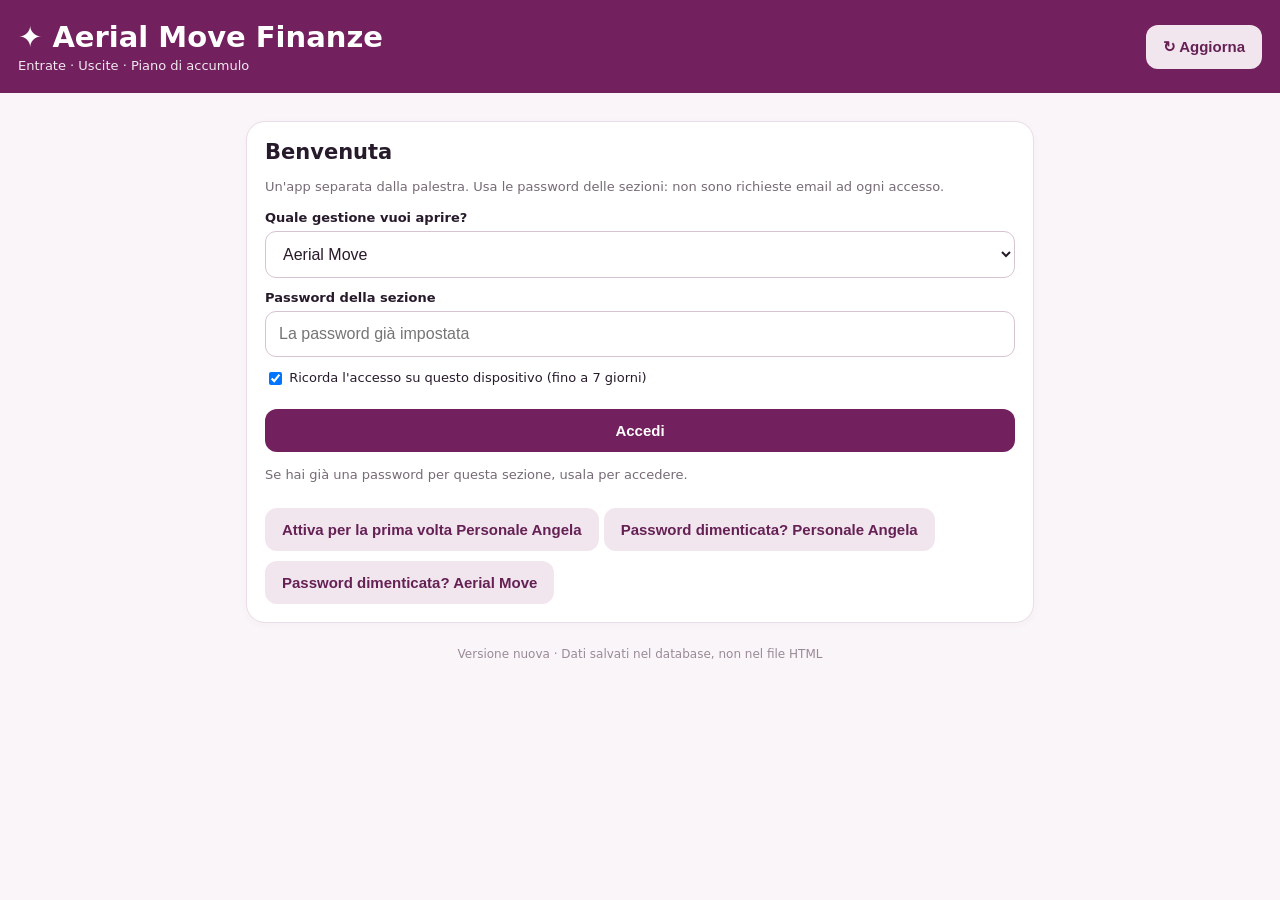
<file: finanze-nuova/avanzato.html>
<!doctype html>
<html lang="it"><head><meta charset="utf-8"><meta name="viewport" content="width=device-width,initial-scale=1,viewport-fit=cover">
<meta name="theme-color" content="#73205e"><meta name="apple-mobile-web-app-capable" content="yes"><meta name="apple-mobile-web-app-title" content="AM Finanze">
<link rel="manifest" href="./manifest.webmanifest"><link rel="icon" href="./icon.svg" type="image/svg+xml"><title>Aerial Move Finanze</title>
<style>
:root{font-family:system-ui,-apple-system,Arial,sans-serif;background:#faf5f9;color:#271b2b}*{box-sizing:border-box}body{margin:0;min-height:100vh}header{background:#73205e;color:white;padding:calc(20px + env(safe-area-inset-top)) 18px 20px}h1{font-size:24px;margin:0 0 4px}.wrap{max-width:820px;margin:auto;padding:16px;padding-bottom:80px}.muted{color:#766b75;font-size:13px;line-height:1.55}.hero{color:#fff;font-size:13px;opacity:.9}.card{background:#fff;border:1px solid #eadce8;border-radius:19px;margin:12px 0;padding:18px;box-shadow:0 2px 9px #59365808}h2{margin:0 0 12px;font-size:21px}h3{font-size:17px;margin:0 0 12px}label{display:block;font-size:13px;font-weight:650;margin:12px 0 6px}input,select{width:100%;font-size:16px;padding:13px;border-radius:11px;background:#fff;color:#281a29;border:1px solid #d7c4d3}button{background:#73205e;color:white;border:0;border-radius:12px;padding:13px 17px;font-weight:650;font-size:15px;cursor:pointer}button.alt{background:#f1e5ee;color:#652154}button.red{background:#fff0f1;color:#9b2b40}button:disabled{opacity:.5}button.full{width:100%}.row{display:flex;align-items:center;gap:9px;justify-content:space-between;flex-wrap:wrap}.grid{display:grid;grid-template-columns:repeat(2,minmax(0,1fr));gap:10px}.metric{background:#f6eef4;padding:14px;border-radius:14px}.metric span{font-size:12px;color:#6f5d6a}.metric b{display:block;font-size:20px;margin-top:5px;word-break:break-word}.positive{color:#08774c}.negative{color:#ae3050}.tabs{display:flex;gap:8px;margin:10px 0}.tabs button{flex:1;padding:13px 4px}.item{border-top:1px solid #eee;padding:14px 0}.item:first-child{border-top:0}.item-main{display:flex;justify-content:space-between;gap:12px}.item-title{font-weight:640}.item-amount{font-weight:700;white-space:nowrap}.item-meta{font-size:12px;color:#736776;margin:4px 0 9px}.item-actions{display:flex;gap:8px}.item-actions button{padding:8px 11px;font-size:12px}.hide{display:none!important}.notice{border-left:3px solid #932b6e;background:#f7eaf2;padding:12px;margin:12px 0;border-radius:8px;font-size:13px;line-height:1.5}canvas{width:100%;height:190px}#toast{position:fixed;bottom:18px;left:18px;right:18px;max-width:790px;margin:auto;padding:14px 16px;border-radius:14px;background:#28192a;color:white;z-index:100;display:none}#topright{align-items:center}footer{text-align:center;font-size:12px;color:#998b96;padding-top:12px}@media(min-width:680px){.grid{grid-template-columns:repeat(4,minmax(0,1fr))}h1{font-size:29px}} 

/* Dashboard finanziaria mobile: grafici a ciambella accessibili */
.dashboard-heading{display:flex;justify-content:space-between;gap:12px;align-items:center;margin-bottom:10px}
.dashboard-heading h3{margin:0}.dashboard-heading small{color:#7d6e7a}
.charts-grid{display:grid;grid-template-columns:1fr;gap:13px;margin-top:13px}
.chart-tile{background:#fff;border:1px solid #eadce8;border-radius:16px;padding:14px;min-width:0}
.chart-tile h4{font-size:15px;margin:0 0 4px}.chart-caption{font-size:12px;color:#796976;line-height:1.45;margin:0 0 13px;min-height:17px}
.donut-layout{display:flex;gap:15px;align-items:center;flex-wrap:wrap;justify-content:center}
.donut-ring{width:152px;height:152px;position:relative;flex:none;border-radius:50%;background:#eee5ec}
.donut-hole{position:absolute;inset:29px;border-radius:50%;background:#fff;display:flex;flex-direction:column;align-items:center;justify-content:center;text-align:center;padding:5px}
.donut-hole b{font-size:17px;line-height:1.2}.donut-hole small{font-size:11px;color:#7a6b78}
.donut-legend{flex:1;min-width:120px;width:100%;display:flex;flex-direction:column;gap:8px}
.donut-legend-row{display:flex;gap:7px;align-items:flex-start;font-size:12px;justify-content:space-between}
.legend-dot{flex:none;width:10px;height:10px;border-radius:4px;margin-top:3px}
.legend-name{flex:1;overflow-wrap:anywhere;color:#493749}.legend-sum{font-weight:700;white-space:nowrap;font-variant-numeric:tabular-nums}
.insights-list{display:grid;grid-template-columns:1fr;gap:10px;margin-top:12px}
.insight-tile{border-radius:12px;background:#f7f0f6;padding:12px 13px}
.insight-title{display:block;font-size:12px;color:#756474;margin-bottom:5px}
.insight-value{display:block;font-size:14px;font-weight:730;overflow-wrap:anywhere}
.insight-note{font-size:12px;color:#756474;line-height:1.4;margin-top:4px}
#appUpdated{font-size:12px;color:#796976;margin-top:10px}
@media(min-width:620px){.charts-grid{grid-template-columns:repeat(2,minmax(0,1fr))}.insights-list{grid-template-columns:repeat(2,minmax(0,1fr))}}

/* budget, soglie e avvisi */
.budget-hero{display:grid;grid-template-columns:repeat(2,minmax(0,1fr));gap:10px;margin-top:12px}
.budget-stat{padding:13px;border-radius:14px;background:#f6eef5;border:1px solid #eadce7;min-width:0}
.budget-stat.primary{background:#f4e5f0;border-color:#ddc4d6}
.budget-stat .k{display:block;color:#715a6c;font-size:12px}
.budget-stat strong{display:block;font-size:22px;line-height:1.2;margin-top:6px;font-variant-numeric:tabular-nums;overflow-wrap:anywhere}
.budget-alert{margin:12px 0;border-radius:13px;padding:13px 14px;border:1px solid transparent;font-size:14px}
.budget-alert strong{display:block;margin-bottom:5px}.budget-alert.danger{background:#ffedf0;border-color:#ecb4c0;color:#9c263f}
.budget-alert.warn{background:#fff4da;border-color:#f1dba3;color:#815a12}
.budget-alert.good{background:#ebf6ef;border-color:#cbe6d5;color:#165e37}
.budget-alert small{display:block;line-height:1.4;margin-top:5px}
.budget-settings{margin-top:14px;border-top:1px solid #e9dee6;padding-top:9px}
.budget-settings summary{cursor:pointer;font-size:14px;color:#72245c;font-weight:700;padding:9px 0}
.budget-settings-grid{display:grid;grid-template-columns:repeat(2,minmax(0,1fr));gap:9px 13px}
.budget-settings-grid input{max-width:100%}
.budget-note{font-size:12px;color:#776b76;line-height:1.5}
@media(max-width:360px){.budget-hero,.budget-settings-grid{grid-template-columns:1fr}}

.credit-summary{display:grid;grid-template-columns:repeat(3,minmax(0,1fr));gap:8px;margin:12px 0}
.credit-summary-box{background:#f8eff6;padding:11px;border-radius:13px;min-width:0}
.credit-summary-box span{display:block;font-size:11px;color:#705c6d;line-height:1.3}
.credit-summary-box strong{display:block;font-size:17px;font-variant-numeric:tabular-nums;margin-top:6px;overflow-wrap:anywhere}
.credit-summary-box.emphasis{background:#f0e2ee}
.credit-track{width:100%;height:9px;background:#ecdfeb;border-radius:20px;overflow:hidden}
#creditProgress{width:0%;height:100%;background:#822d6d;border-radius:20px;transition:width .18s ease-out}
.credit-subtitle{font-size:15px;margin:20px 0 10px}
.credit-breakdown-line,.credit-history-line{display:flex;justify-content:space-between;gap:12px;padding:11px 0;border-bottom:1px solid #eee1eb;align-items:start}
.credit-breakdown-line:last-child,.credit-history-line:last-child{border-bottom:0}
.credit-breakdown-line .credit-name,.credit-history-line .credit-name{font-weight:620;font-size:14px}
.credit-amount{font-weight:720;white-space:nowrap;font-variant-numeric:tabular-nums}
.credit-detail{font-size:12px;color:#796d78;margin-top:4px}
.credit-history{margin-top:10px}
@media(max-width:390px){.credit-summary-box{padding:8px}.credit-summary-box strong{font-size:15px}}
</style></head><body>
<header><div class="row"><div><h1>✦ Aerial Move Finanze</h1><div class="hero">Entrate · Uscite · Piano di accumulo</div></div><div class="row" id="topright"><button type="button" class="alt" id="refresh">↻ Aggiorna</button><button type="button" class="alt hide" id="logout">Esci</button></div></div></header>
<main class="wrap">
<section id="loginCard" class="card"><h2>Benvenuta</h2><p class="muted">Un'app separata dalla palestra. Usa le password delle sezioni: non sono richieste email ad ogni accesso.</p>
<label for="loginLedger">Quale gestione vuoi aprire?</label><select id="loginLedger"><option value="azienda">Aerial Move</option><option value="personale">Personale Angela</option></select>
<label for="loginPass">Password della sezione</label><input id="loginPass" type="password" autocomplete="current-password" placeholder="La password già impostata">
<label style="font-weight:400"><input type="checkbox" id="remember" checked style="width:auto;vertical-align:middle"> Ricorda l'accesso su questo dispositivo (fino a 7 giorni)</label>
<button type="button" class="full" id="loginButton" style="margin-top:15px">Accedi</button>
<p class="muted" id="loginHelp">Se hai già una password per questa sezione, usala per accedere.</p>
<div id="personalFirstSetup" class="hide" style="margin-top:16px;padding:15px;border:1px solid #e9d7e5;border-radius:14px;background:#fcf8fb">
 <h3>Prima attivazione Personale Angela</h3>
 <p class="muted">Non serve un'email. Per autorizzare l'attivazione, usa la password Aerial Move già funzionante e scegli una nuova password personale.</p>
 <label for="setupCompanyPass">Password Aerial Move</label><input id="setupCompanyPass" type="password" autocomplete="off" placeholder="Password aziendale già creata">
 <label for="setupPersonalPass">Nuova password Personale Angela</label><input id="setupPersonalPass" type="password" minlength="10" autocomplete="new-password" placeholder="Almeno 10 caratteri">
 <label for="setupPersonalConfirm">Ripeti la nuova password personale</label><input id="setupPersonalConfirm" type="password" minlength="10" autocomplete="new-password">
 <button id="activatePersonal" type="button" class="full" style="margin-top:14px">Attiva e apri Personale Angela</button>
 <p id="activationError" class="notice hide" role="alert"></p>
</div>
<button type="button" class="alt" id="showPersonalSetup" style="margin-top:10px">Attiva per la prima volta Personale Angela</button>
<button type="button" class="alt" id="forgotPersonal" style="margin-top:10px">Password dimenticata? Personale Angela</button>
<button type="button" class="alt" id="forgotCompany" style="margin-top:10px">Password dimenticata? Aerial Move</button>
<div id="recoverCompanyPanel" class="hide" style="margin-top:16px;padding:15px;border:1px solid #e9d7e5;border-radius:14px;background:#fcf8fb">
<h3>Recupera password Aerial Move</h3>
<p class="muted">Per proteggere i dati finanziari occorre verificare l'email autorizzata. Non ti verranno richieste le vecchie password.</p>
<button type="button" class="full" id="sendCompanyRecovery">Invia email per reimpostare la password</button>
<p class="muted">L'email può impiegare qualche minuto. Se l'invio è temporaneamente bloccato, non richiederlo ripetutamente.</p>
<details style="margin-top:12px">
 <summary style="font-size:13px;color:#70235b;font-weight:650;cursor:pointer">Il link apre una pagina sbagliata?</summary>
 <p class="muted">Dalla mail copia il collegamento di recupero senza aprirlo e incollalo qui. Non condividerlo con nessuno.</p>
 <label for="companyRecoveryLink">Collegamento ricevuto via email</label>
 <input id="companyRecoveryLink" type="password" autocomplete="off" placeholder="Incolla il link di recupero">
 <button type="button" class="alt" id="verifyCompanyRecoveryLink" style="margin-top:9px">Verifica il link qui</button>
</details>
<div id="companyRecoveryNewPanel" class="hide" style="margin-top:16px;border-top:1px solid #e0cfdd;padding-top:10px">
 <h4 style="margin:0 0 10px">Imposta la nuova password Aerial Move</h4>
 <label for="companyNewPassword">Nuova password (almeno 10 caratteri)</label>
 <input id="companyNewPassword" type="password" minlength="10" autocomplete="new-password">
 <label for="companyNewConfirm">Ripeti la nuova password</label>
 <input id="companyNewConfirm" type="password" minlength="10" autocomplete="new-password">
 <button type="button" class="full" id="saveRecoveredCompany" style="margin-top:12px">Reimposta la password Aerial Move</button>
</div>
<p class="notice hide" id="companyRecoveryMessage" role="status"></p>
<button type="button" class="alt" id="cancelCompanyRecovery" style="margin-top:12px">Torna all'accesso</button>
</div>
<div id="recoverPersonalPanel" class="hide" style="margin-top:16px;padding:15px;border:1px solid #e9d7e5;border-radius:14px;background:#fcf8fb">
<h3>Reimposta password Personale Angela</h3>
<p class="muted">Per proteggere i dati, conferma la password aziendale Aerial Move e scegli una nuova password personale. Nessuna email necessaria.</p>
<label for="recoverCompanyPass">Password Aerial Move</label>
<input id="recoverCompanyPass" type="password" autocomplete="off" placeholder="Password della sezione Aerial Move">
<label for="recoverNewPersonalPass">Nuova password personale</label>
<input id="recoverNewPersonalPass" type="password" autocomplete="new-password" minlength="10" placeholder="Almeno 10 caratteri">
<label for="recoverConfirmPersonalPass">Conferma nuova password personale</label>
<input id="recoverConfirmPersonalPass" type="password" autocomplete="new-password" minlength="10">
<button type="button" id="confirmPersonalRecovery" class="full" style="margin-top:15px">Reimposta la password personale</button>
<button type="button" id="cancelPersonalRecovery" class="alt" style="margin-top:9px">Annulla</button>
<p id="recoverPersonalError" class="notice hide" role="alert"></p>
</div>
<div id="error" role="alert" class="notice hide"></div>
</section>
<section id="dashboard" class="hide">
<div class="row" style="margin-bottom:8px"><h2 id="sectionTitle">Aerial Move</h2><button type="button" class="alt" id="switch">Cambia sezione</button></div>
<div class="card"><div class="row"><h3>Riepilogo mensile</h3><input type="month" id="month" style="width:160px"></div>
<div class="grid" id="metrics"></div><p class="muted">Il saldo riguarda i movimenti segnati come effettuati; non sostituisce il saldo bancario.</p></div>
<div class="card" id="budgetCard">
 <div class="dashboard-heading"><h3>Quanto puoi spendere questo mese?</h3><small id="budgetMonth"></small></div>
 <p class="muted">Stima basata su entrate incassate e previste, uscite già pagate e pagamenti ancora da fare. Non corrisponde al saldo bancario.</p>
 <div id="budgetAlert" class="budget-alert good" role="status" aria-live="polite"></div>
 <div class="budget-hero">
  <div class="budget-stat"><span class="k">Budget totale del mese</span><strong id="budgetTotal">0 €</strong></div>
  <div class="budget-stat"><span class="k">Già speso o impegnato</span><strong id="budgetCommitted">0 €</strong></div>
  <div class="budget-stat primary"><span class="k">Puoi ancora spendere</span><strong id="budgetRemaining">0 €</strong></div>
  <div class="budget-stat"><span class="k">Entrate del mese (anche previste)</span><strong id="budgetIncome">0 €</strong></div>
 </div>
 <p class="budget-note" id="budgetFormula"></p>
 <details class="budget-settings" id="budgetOptions">
  <summary>Imposta risparmio, limite e avvisi</summary>
  <p class="budget-note">Impostazioni indipendenti per ciascun mese e per ciascuna sezione. Si salvano online.</p>
  <form id="budgetForm"><div class="budget-settings-grid">
   <div><label for="budgetOpening">Fondi disponibili a inizio mese (€)</label><input id="budgetOpening" type="number" step="0.01" placeholder="0" required></div>
   <div><label for="budgetReserve">Somma da tenere da parte (€)</label><input id="budgetReserve" type="number" step="0.01" min="0" placeholder="0" required></div>
   <div><label for="budgetThreshold">Soglia di avviso: avvisami sotto (€)</label><input id="budgetThreshold" type="number" step="0.01" min="0" placeholder="100" required></div>
   <div><label for="budgetCap">Limite massimo spese del mese (€)</label><input id="budgetCap" type="number" step="0.01" min="0" placeholder="Facoltativo"></div>
  </div><button type="submit" id="saveBudget" style="margin-top:13px">Salva budget e avvisi</button></form>
 </details>
</div>
<div class="card" id="visualDashboard">
<div class="dashboard-heading"><h3>Le tue finanze a colpo d'occhio</h3><small id="chartsMonth"></small></div>
<p class="muted">Grafici calcolati automaticamente dai movimenti del mese. I pagamenti effettuati sono distinti da quelli previsti.</p>
<div class="charts-grid">
 <div class="chart-tile"><h4>Spese per categoria</h4><p class="chart-caption">Dove si concentrano le uscite del mese</p><div id="pieCategories"></div></div>
 <div class="chart-tile"><h4>Pagato / da pagare</h4><p class="chart-caption">Stato delle spese registrate</p><div id="pieStatus"></div></div>
 <div class="chart-tile"><h4>Entrate / uscite</h4><p class="chart-caption">Confronto dei movimenti del mese, previsti e realizzati</p><div id="pieFlow"></div></div>
 <div class="chart-tile"><h4 id="pieExtraTitle">Riepilogo aggiuntivo</h4><p class="chart-caption" id="pieExtraDesc"></p><div id="pieExtra"></div></div>
</div></div>
<div class="card"><h3>In breve</h3><div class="insights-list" id="insights"></div><p class="muted" id="appUpdated"></p></div>
<div class="card"><h3>Curva di accumulo</h3><p class="muted">Progressione delle entrate meno le uscite effettivamente registrate. Non rappresenta il saldo del conto bancario.</p><canvas id="graph" width="740" height="215"></canvas></div>
<div class="card" id="creditPanel">
<h3 id="creditHeading">Credito Angela verso Aerial Move</h3>
<p class="muted" id="creditIntro">Riepilogo degli anticipi personali che Aerial Move deve restituire ad Angela. Questo credito non è un'entrata già incassata.</p>
<div class="credit-summary">
 <div class="credit-summary-box"><span>Totale anticipato</span><strong id="creditTotal">1.512,00 €</strong></div>
 <div class="credit-summary-box"><span id="creditPaidLabel">Già rimborsato</span><strong id="creditPaid">0,00 €</strong></div>
 <div class="credit-summary-box emphasis"><span id="creditRemainingLabel">Ancora da ricevere</span><strong id="creditDue">1.512,00 €</strong></div>
</div>
<div class="credit-track" aria-label="Avanzamento del rimborso"><div id="creditProgress"></div></div>
<p class="muted" id="creditProgressCaption">0% rimborsato</p>
<h4 class="credit-subtitle">Da cosa è composto il credito</h4>
<div id="creditBreakdown" class="credit-breakdown"></div>
<div class="credit-history">
 <h4 class="credit-subtitle" id="creditHistoryHeading">Rimborsi già ricevuti</h4>
 <div id="creditHistory" class="credit-history-list"></div>
</div>
<button type="button" id="recordCreditPayment" class="alt" style="margin-top:13px">+ Registra rimborso ricevuto</button>
<p class="muted" id="creditFootnote">Registra un rimborso solo quando i soldi arrivano davvero. La voce iniziale da 1.512 € rimane un credito da incassare, non va segnata come incassata insieme ai rimborsi parziali.</p>
</div>
<div class="card" id="setupPanel"><h3>Attiva la sezione Personale</h3><p class="muted">La sezione personale non ha ancora una password registrata. Creane una distinta da quella aziendale (minimo 10 caratteri). Puoi farlo soltanto dopo essere entrata con la password Aerial Move.</p><label for="personalPass">Nuova password personale</label><input type="password" id="personalPass" autocomplete="new-password" placeholder="Nuova password personale"><button type="button" class="full" id="setupPersonal" style="margin-top:12px">Attiva Personale</button></div>
<div class="card"><h3 id="formTitle">Nuovo movimento</h3><form id="form"><input type="hidden" id="editId"><div class="grid">
<div><label for="date">Data</label><input id="date" type="date" required></div>
<div><label for="amount">Importo €</label><input id="amount" type="number" step=".01" min=".01" required></div>
<div><label for="direction">Tipo</label><select id="direction"><option value="uscita">Uscita</option><option value="entrata">Entrata</option></select></div>
<div><label for="status">Stato</label><select id="status"><option value="previsto">Da pagare/incassare</option><option value="pagato">Effettuato</option></select></div>
</div><label for="title">Descrizione</label><input id="title" required placeholder="Es. Quota corso o rata"><label for="category">Categoria</label><select id="category"><option>Affitto</option><option>Collaboratori</option><option>Rate</option><option>Fornitori</option><option>Attività</option><option>Stipendio</option><option>Rimborso Angela</option><option>Alimentari</option><option>Carburante</option><option>Utenze</option><option>Altro</option></select><label for="notes">Note</label><input id="notes" placeholder="Facoltative"><div class="row" style="margin-top:14px"><button type="submit" id="save">Salva movimento</button><button type="button" class="alt" id="cancel">Annulla</button></div></form></div>
<div class="card"><div class="row"><h3>Movimenti e scadenze</h3><button type="button" class="alt" id="export">Esporta CSV</button></div><div class="tabs"><button class="alt" id="filterAll">Tutti</button><button class="alt" id="filterDue">Da pagare</button><button class="alt" id="filterPaid">Effettuati</button></div><div id="items"></div></div>
<div class="card"><h3>Dati del piano iniziale</h3><p class="muted">Puoi caricare una sola volta le spese e le entrate che abbiamo già elencato. Saranno indicate come <b>previste</b>, mai come pagate. Verifica le scadenze non confermate.</p><button type="button" class="alt" id="seed">Carica i dati iniziali</button></div>
</section>
<footer>Versione nuova · Dati salvati nel database, non nel file HTML</footer>
</main><div id="toast" role="status"></div>
<script type="module">
import {createClient} from 'https://esm.sh/@supabase/supabase-js@2';
const db=createClient('https://ztskaqyudcamdailxdef.supabase.co','sb_publishable_EohjiHILTe57ttNQHtXw8A_Tdz_-Rvr');
const $=id=>document.getElementById(id);
const euros=n=>Number(n||0).toLocaleString('it-IT',{style:'currency',currency:'EUR'});
const today=new Date().toLocaleDateString('en-CA');$('month').value=today.slice(0,7);$('date').value=today;
let ledger='azienda',token='',rows=[],filter='all',remember=true;
const emptyBudget=()=>({opening_funds:0,reserve_amount:0,alert_threshold:100,spending_cap:null});
let monthlyBudget=emptyBudget();
let toastTimer;function say(s){$('toast').textContent=s;$('toast').style.display='block';clearTimeout(toastTimer);toastTimer=setTimeout(()=>$('toast').style.display='none',5200)}
function message(s){$('error').textContent=s;$('error').classList.remove('hide')}
function loginView(){token='';rows=[];$('loginCard').classList.remove('hide');$('dashboard').classList.add('hide');$('logout').classList.add('hide');$('loginButton').disabled=false;$('loginPass').value='';$('loginLedger').value=ledger;$('error').classList.add('hide');refreshSetup()}
function savedKey(l){return 'am_finanze_v2_'+l}
async function openSection(t,l){token=t;ledger=l;monthlyBudget=emptyBudget();$('dashboard').classList.remove('hide');$('loginCard').classList.add('hide');$('logout').classList.remove('hide');$('sectionTitle').textContent=l==='azienda'?'Aerial Move':'Personale Angela';$('setupPanel').classList.toggle('hide',l!=='azienda');filter='all';await load()}
async function signIn(l,p){$('loginButton').disabled=true;$('error').classList.add('hide');if(p.length<8){message('Inserisci la password della sezione.');$('loginButton').disabled=false;return}try{const{data,error}=await db.rpc('finanze_login_direct',{p_ledger:l,p_password:p});if(error)throw error;if(!data){message('Password non riconosciuta o accesso temporaneamente limitato. Se conosci la password di Aerial Move, seleziona quella sezione.');return}if($('remember').checked)localStorage.setItem(savedKey(l),data);else sessionStorage.setItem(savedKey(l),data);await openSection(data,l)}catch(e){message('Accesso non riuscito: '+e.message)}finally{$('loginButton').disabled=false}}
$('loginButton').onclick=()=>signIn($('loginLedger').value,$('loginPass').value);
$('loginPass').addEventListener('keydown',e=>{if(e.key==='Enter')signIn($('loginLedger').value,$('loginPass').value)});
function refreshSetup(){
const personal=$('loginLedger').value==='personale';
$('showPersonalSetup').classList.toggle('hide',!personal);
$('forgotPersonal').classList.toggle('hide',!personal);
$('forgotCompany').classList.toggle('hide',personal);
if(!personal){$('personalFirstSetup').classList.add('hide');$('recoverPersonalPanel').classList.add('hide')}
if(personal)$('recoverCompanyPanel').classList.add('hide');
}
$('showPersonalSetup').onclick=()=>{$('recoverPersonalPanel').classList.add('hide');$('personalFirstSetup').classList.toggle('hide');$('activationError').classList.add('hide')};
$('forgotPersonal').onclick=()=>{
$('personalFirstSetup').classList.add('hide');
$('recoverPersonalPanel').classList.toggle('hide');
$('recoverPersonalError').classList.add('hide');
};

const approvedRecoveryEmail='angelacarbone1998@gmail.com';
function companyRecoveryNotice(message){
 $('companyRecoveryMessage').textContent=message;
 $('companyRecoveryMessage').classList.remove('hide');
}
async function verifiedRecoveryIdentity(){
 const {data,error}=await db.auth.getUser();
 return !error&&data?.user?.email?.toLowerCase()===approvedRecoveryEmail;
}
async function updateCompanyRecoveryState(){
 const verified=await verifiedRecoveryIdentity();
 $('companyRecoveryNewPanel').classList.toggle('hide',!verified);
 return verified;
}
$('forgotCompany').onclick=async()=>{
 $('recoverCompanyPanel').classList.toggle('hide');
 $('personalFirstSetup').classList.add('hide');
 $('recoverPersonalPanel').classList.add('hide');
 $('companyRecoveryMessage').classList.add('hide');
 if(!$('recoverCompanyPanel').classList.contains('hide'))await updateCompanyRecoveryState();
};
$('cancelCompanyRecovery').onclick=()=>{
 $('recoverCompanyPanel').classList.add('hide');
 $('companyRecoveryLink').value='';
 $('companyNewPassword').value='';
 $('companyNewConfirm').value='';
};
$('sendCompanyRecovery').onclick=async()=>{
 $('sendCompanyRecovery').disabled=true;
 try{
  const target=new URL(location.pathname,location.origin).href;
  const {error}=await db.auth.resetPasswordForEmail(approvedRecoveryEmail,{redirectTo:target});
  if(error)throw error;
  companyRecoveryNotice('Richiesta inviata. Apri la mail di recupero e segui il link. Se l’app apre la pagina sbagliata, usa il campo “Collegamento ricevuto” qui sopra.');
 }catch(err){
  const limited=/rate limit|too many|429/i.test(err?.message||'');
  companyRecoveryNotice(limited?'Troppi invii: attendi che termini il blocco prima di richiedere un altro link.':'Email non inviata: '+(err?.message||'riprova più tardi'));
 }finally{$('sendCompanyRecovery').disabled=false}
};
$('verifyCompanyRecoveryLink').onclick=async()=>{
 const value=$('companyRecoveryLink').value.trim();
 if(!value){companyRecoveryNotice('Incolla il collegamento ricevuto via email.');return}
 $('verifyCompanyRecoveryLink').disabled=true;
 try{
  const link=new URL(value);
  const allowed=new URL('https://ztskaqyudcamdailxdef.supabase.co');
  if(link.origin!==allowed.origin||!link.pathname.startsWith('/auth/v1/verify'))throw Error('Questo non è il link di verifica dell’account.');
  const code=link.searchParams.get('token_hash')||link.searchParams.get('token');
  if(!code||link.searchParams.get('type')!=='recovery')throw Error('Il collegamento non contiene un codice di recupero valido.');
  const {error}=await db.auth.verifyOtp({type:'recovery',token_hash:code});
  if(error)throw error;
  $('companyRecoveryLink').value='';
  if(await updateCompanyRecoveryState()){
   companyRecoveryNotice('Email verificata. Imposta ora una nuova password Aerial Move.');
  }else{companyRecoveryNotice('Verifica incompleta. Riapri il link nello stesso browser.')}
 }catch(err){companyRecoveryNotice('Collegamento non valido, scaduto o già utilizzato. '+(err?.message||''))}
 finally{$('verifyCompanyRecoveryLink').disabled=false}
};
$('saveRecoveredCompany').onclick=async()=>{
 const p=$('companyNewPassword').value;
 const confirm=$('companyNewConfirm').value;
 if(p.length<10||p.length>128){companyRecoveryNotice('La nuova password deve contenere da 10 a 128 caratteri.');return}
 if(p!==confirm){companyRecoveryNotice('Le due password non coincidono.');return}
 if(!await verifiedRecoveryIdentity()){companyRecoveryNotice('Per reimpostare la password devi prima verificare la tua email.');return}
 $('saveRecoveredCompany').disabled=true;
 try{
  const {data,error}=await db.rpc('finanze_reset_password',{p_ledger:'azienda',p_new_password:p});
  if(error||!data)throw error||new Error('La reimpostazione non è riuscita.');
  localStorage.removeItem(savedKey('azienda'));
  sessionStorage.removeItem(savedKey('azienda'));
  $('companyNewPassword').value='';
  $('companyNewConfirm').value='';
  $('recoverCompanyPanel').classList.add('hide');
  try{await db.auth.signOut({scope:'local'})}catch(e){console.warn('Local auth sign out',e)}
  say('Password Aerial Move aggiornata! Accedi con la nuova password.');
  ledger='azienda';loginView();
 }catch(err){companyRecoveryNotice('Impossibile reimpostare la password: '+(err?.message||'errore'))}
 finally{$('saveRecoveredCompany').disabled=false}
};
db.auth.onAuthStateChange((event,current)=>{
 if(event==='PASSWORD_RECOVERY'&&current?.user){
  setTimeout(async()=>{
   ledger='azienda';$('loginLedger').value='azienda';
   $('dashboard').classList.add('hide');$('loginCard').classList.remove('hide');
   refreshSetup();$('recoverCompanyPanel').classList.remove('hide');
   if(await updateCompanyRecoveryState())companyRecoveryNotice('Email verificata. Scegli una nuova password Aerial Move.');
  },0);
 }
});
$('cancelPersonalRecovery').onclick=()=>{
$('recoverPersonalPanel').classList.add('hide');
$('recoverCompanyPass').value='';
$('recoverNewPersonalPass').value='';
$('recoverConfirmPersonalPass').value='';
};
$('confirmPersonalRecovery').onclick=async()=>{
 const biz=$('recoverCompanyPass').value;
 const personal=$('recoverNewPersonalPass').value;
 const confirmation=$('recoverConfirmPersonalPass').value;
 const fail=m=>{$('recoverPersonalError').textContent=m;$('recoverPersonalError').classList.remove('hide')};
 $('recoverPersonalError').classList.add('hide');
 if(biz.length<8)return fail('Inserisci la password di Aerial Move.');
 if(personal.length<10)return fail('La nuova password personale deve avere almeno 10 caratteri.');
 if(personal!==confirmation)return fail('Le due nuove password non coincidono.');
 if(personal===biz)return fail('La password personale deve essere diversa da quella aziendale.');
 $('confirmPersonalRecovery').disabled=true;
 let temporaryToken=null;
 try{
  const result=await db.rpc('finanze_login_direct',{p_ledger:'azienda',p_password:biz});
  if(result.error)throw result.error;
  if(!result.data){fail('Password Aerial Move non riconosciuta o troppi tentativi. Attendi 15 minuti prima di riprovare.');return}
  temporaryToken=result.data;
  const reset=await db.rpc('finanze_reset_personal_by_azienda',{p_token:temporaryToken,p_new_password:personal});
  if(reset.error)throw reset.error;
  if(!reset.data){fail('Reimpostazione non riuscita. Verifica che la nuova password sia diversa da quella aziendale.');return}
  localStorage.removeItem(savedKey('personale'));
  sessionStorage.removeItem(savedKey('personale'));
  $('recoverCompanyPass').value='';
  $('recoverNewPersonalPass').value='';
  $('recoverConfirmPersonalPass').value='';
  $('recoverPersonalPanel').classList.add('hide');
  say('Password personale reimpostata. Accesso in corso…');
  await signIn('personale',personal);
 }catch(e){fail('Impossibile reimpostare la password: '+(e?.message||'Errore'))}
 finally{
  if(temporaryToken){await db.rpc('finanze_direct_logout',{p_token:temporaryToken}).catch(()=>{})}
  $('confirmPersonalRecovery').disabled=false;
 }
};

$('activatePersonal').onclick=async()=>{
 const biz=$('setupCompanyPass').value,pass=$('setupPersonalPass').value,confirm=$('setupPersonalConfirm').value;
 const fail=m=>{$('activationError').textContent=m;$('activationError').classList.remove('hide')};
 $('activationError').classList.add('hide');
 if(biz.length<8)return fail('Inserisci la password Aerial Move già utilizzata.');
 if(pass.length<10)return fail('La nuova password personale deve contenere almeno 10 caratteri.');
 if(pass!==confirm)return fail('Le due password personali non coincidono.');
 if(pass===biz)return fail('Usa una password personale diversa da quella aziendale.');
 $('activatePersonal').disabled=true;
 let temporaryToken=null;
 try{
  const login=await db.rpc('finanze_login_direct',{p_ledger:'azienda',p_password:biz});
  if(login.error)throw login.error;
  if(!login.data)return fail('Password Aerial Move non riconosciuta, oppure troppi tentativi. Non continuare a riprovare: attendi 15 minuti se necessario.');
  temporaryToken=login.data;
  const setup=await db.rpc('finanze_initialize_personal',{p_token:temporaryToken,p_new_password:pass});
  if(setup.error)throw setup.error;
  if(!setup.data)return fail('La sezione personale risulta già attivata. Prova ad accedere con la password personale preesistente.');
  $('setupCompanyPass').value='';$('setupPersonalPass').value='';$('setupPersonalConfirm').value='';
  $('personalFirstSetup').classList.add('hide');
  say('Password personale creata. Accesso in corso…');
  await signIn('personale',pass);
 }catch(e){fail('Attivazione non riuscita: '+(e?.message||'errore sconosciuto'))}
 finally{
  if(temporaryToken)await db.rpc('finanze_direct_logout',{p_token:temporaryToken}).catch(()=>{});
  $('activatePersonal').disabled=false;
 }
};
refreshSetup();
async function logout(){if(token)await db.rpc('finanze_direct_logout',{p_token:token});localStorage.removeItem(savedKey(ledger));sessionStorage.removeItem(savedKey(ledger));loginView()}
$('logout').onclick=logout;$('switch').onclick=async()=>{let other=ledger==='azienda'?'personale':'azienda';let t=localStorage.getItem(savedKey(other))||sessionStorage.getItem(savedKey(other));if(t){await openSection(t,other)}else{ledger=other;loginView()}}
$('refresh').onclick=()=>{const u=new URL(location.href);u.searchParams.set('v',String(Date.now()));location.replace(u.href)};
$('setupPersonal').onclick=async()=>{const p=$('personalPass').value;if(p.length<10){say('Usa una password personale di almeno 10 caratteri');return}const{data,error}=await db.rpc('finanze_initialize_personal',{p_token:token,p_new_password:p});$('personalPass').value='';if(error){say(error.message);return}if(!data){say('La password personale potrebbe essere già stata impostata. Usa Cambia sezione per accedere.');return}$('setupPanel').classList.add('hide');say('Accesso Personale attivato! Premi Cambia sezione e inserisci la nuova password.')}
async function load(){try{const{data,error}=await db.rpc('finanze_direct_read',{p_token:token});if(error)throw error;rows=data||[];await loadBudgetSettings();lastSync=Date.now();render()}catch(e){localStorage.removeItem(savedKey(ledger));sessionStorage.removeItem(savedKey(ledger));loginView();message('Sessione scaduta. Inserisci di nuovo la password della sezione.');}}

let lastSync=0,updating=false;
async function refreshDataQuietly(){
 if(!token||document.hidden||updating||Date.now()-lastSync<10000)return;
 updating=true;
 try{await load();lastSync=Date.now()}finally{updating=false}
}
document.addEventListener('visibilitychange',()=>{if(!document.hidden)refreshDataQuietly()});
window.addEventListener('focus',refreshDataQuietly);
setInterval(refreshDataQuietly,90000);
function sum(a,p){return a.filter(p).reduce((v,r)=>v+Number(r.amount),0)}
function render(){const month=$('month').value;const r=rows.filter(x=>x.entry_date.slice(0,7)===month);const inPaid=sum(r,x=>x.direction==='entrata'&&x.status==='pagato'),outPaid=sum(r,x=>x.direction==='uscita'&&x.status==='pagato'),inDue=sum(r,x=>x.direction==='entrata'&&x.status==='previsto'&&x.category!=='Rimborso Angela'),outDue=sum(r,x=>x.direction==='uscita'&&x.status==='previsto'&&x.category!=='Rimborso Angela');
$('metrics').innerHTML=[['Entrate incassate',inPaid],['Spese pagate',outPaid],['Ancora da pagare',outDue],['Saldo registrato',inPaid-outPaid]].map(([name,value])=>'<div class="metric"><span>'+name+'</span><b>'+euros(value)+'</b></div>').join('');
renderCreditPanel();
$('items').replaceChildren();let items=rows.filter(x=>filter==='all'||(filter==='due'?x.status==='previsto':x.status==='pagato'));if(!items.length)$('items').textContent='Non ci sono movimenti in questa sezione.';
for(const r of items){const item=document.createElement('div');item.className='item';const a=document.createElement('div');a.className='item-main';const name=document.createElement('div');name.className='item-title';name.textContent=r.title;const money=document.createElement('span');money.className='item-amount '+(r.direction==='entrata'?'positive':'negative');money.textContent=(r.direction==='entrata'?'+':'−')+euros(r.amount);a.append(name,money);const meta=document.createElement('div');meta.className='item-meta';meta.textContent=r.entry_date+' · '+r.category+' · '+(r.status==='pagato'?'Effettuato':'Previsto');const actions=document.createElement('div');actions.className='item-actions';for(const [label,cb] of [['Modifica',()=>edit(r)],['Elimina',()=>remove(r)]]){const b=document.createElement('button');b.type='button';b.className='alt';b.textContent=label;b.onclick=cb;actions.append(b)}item.append(a,meta,actions);$('items').append(item)}draw(month);renderVisuals(r);renderBudget(r)}
$('month').onchange=async()=>{monthlyBudget=emptyBudget();render();await loadBudgetSettings();render()};
[['filterAll','all'],['filterDue','due'],['filterPaid','paid']].forEach(([id,value])=>$(id).onclick=()=>{filter=value;render()});
function draw(month){const c=$('graph'),ctx=c.getContext('2d');const yy=month.slice(0,4);let acc=0;const labels=Array.from({length:12},(_,i)=>yy+'-'+String(i+1).padStart(2,'0')),vals=labels.map(m=>{acc+=sum(rows,x=>x.status==='pagato'&&x.entry_date.slice(0,7)===m&&x.direction==='entrata');acc-=sum(rows,x=>x.status==='pagato'&&x.entry_date.slice(0,7)===m&&x.direction==='uscita');return acc});const min=Math.min(0,...vals),max=Math.max(1,...vals);ctx.clearRect(0,0,c.width,c.height);ctx.strokeStyle='#e5d8e2';ctx.lineWidth=1;for(let i=0;i<4;i++){let y=20+i*50;ctx.beginPath();ctx.moveTo(55,y);ctx.lineTo(730,y);ctx.stroke()}ctx.strokeStyle='#8e2a70';ctx.lineWidth=4;ctx.beginPath();vals.forEach((v,i)=>{const x=62+i*60,y=177-(v-min)/(max-min)*150;i?ctx.lineTo(x,y):ctx.moveTo(x,y)});ctx.stroke();ctx.fillStyle='#766476';ctx.font='13px Arial';labels.forEach((m,i)=>{if(i%2===0)ctx.fillText(m.slice(5),57+i*60,210)});ctx.fillText(euros(max),2,14);ctx.fillText(euros(min),2,186)}

const palette=['#74215e','#a84a88','#d680ad','#e9abcb','#6f65ae','#3c9aa0','#e7a254','#9b9ba3'];
function expenseRows(monthRows){return monthRows.filter(r=>r.direction==='uscita'&&Number(r.amount)>0&&!(r.category==='Rimborso Angela'&&r.status==='previsto'))}
function incomeRows(monthRows){return monthRows.filter(r=>r.direction==='entrata'&&Number(r.amount)>0&&!(r.category==='Rimborso Angela'&&r.status==='previsto'))}
function pieDataByCategory(monthRows){
 const buckets=new Map();
 expenseRows(monthRows).forEach(r=>{const name=(r.category||'Altro').trim()||'Altro';buckets.set(name,(buckets.get(name)||0)+Number(r.amount))});
 const ordered=[...buckets.entries()].sort((a,b)=>b[1]-a[1]);
 if(ordered.length<=7)return ordered;
 return [...ordered.slice(0,6),['Altre categorie',ordered.slice(6).reduce((acc,[,n])=>acc+n,0)]];
}
function drawDonut(containerId,segments,unitLabel){
 const root=$(containerId);root.replaceChildren();
 const data=segments.filter(([,amount])=>Number(amount)>0);
 const total=data.reduce((acc,[,amount])=>acc+Number(amount),0);
 const frame=document.createElement('div');frame.className='donut-layout';
 const ring=document.createElement('div');ring.className='donut-ring';
 ring.setAttribute('role','img');
 ring.setAttribute('aria-label',total>0?data.map(([name,value])=>name+': '+euros(value)).join(', '):'Nessun movimento disponibile');
 if(total>0){
  let position=0;
  const slices=data.map(([,raw],i)=>{const start=position;position+=100*Number(raw)/total;return palette[i%palette.length]+' '+start.toFixed(3)+'% '+position.toFixed(3)+'%'}).join(', ');
  ring.style.background='conic-gradient('+slices+')';
 }
 const hole=document.createElement('div');hole.className='donut-hole';
 const number=document.createElement('b');number.textContent=euros(total);
 const caption=document.createElement('small');caption.textContent=total>0?unitLabel:'Nessun dato';
 hole.append(number,caption);ring.append(hole);frame.append(ring);
 const legend=document.createElement('div');legend.className='donut-legend';
 if(total===0){const p=document.createElement('p');p.className='muted';p.textContent='Quando registri i movimenti, il grafico si aggiornerà automaticamente.';legend.append(p)}
 data.forEach(([name,value],i)=>{
  const row=document.createElement('div');row.className='donut-legend-row';
  const dot=document.createElement('span');dot.className='legend-dot';dot.style.background=palette[i%palette.length];
  const label=document.createElement('span');label.className='legend-name';label.textContent=name+' · '+Math.round(Number(value)/total*100)+'%';
  const amount=document.createElement('span');amount.className='legend-sum';amount.textContent=euros(value);
  row.append(dot,label,amount);legend.append(row);
 });
 frame.append(legend);root.append(frame);
}
function insight(title,value,description){
 const card=document.createElement('div');card.className='insight-tile';
 const h=document.createElement('span');h.className='insight-title';h.textContent=title;
 const v=document.createElement('span');v.className='insight-value';v.textContent=value;
 card.append(h,v);
 if(description){const n=document.createElement('div');n.className='insight-note';n.textContent=description;card.append(n)}
 return card;
}
function renderVisuals(monthRows){
 const costs=expenseRows(monthRows),income=incomeRows(monthRows);
 const paid=sum(costs,r=>r.status==='pagato');
 const unpaid=sum(costs,r=>r.status==='previsto');
 const incomings=sum(income,()=>true);
 const spent=paid+unpaid;
 const creditPaid=sum(rows,r=>r.category==='Rimborso Angela'&&r.status==='pagato'&&r.direction===(ledger==='azienda'?'uscita':'entrata'));
 const creditPending=Math.max(0,1512-creditPaid);
 $('chartsMonth').textContent=new Date($('month').value+'-02T12:00:00').toLocaleDateString('it-IT',{month:'long',year:'numeric'});
 drawDonut('pieCategories',pieDataByCategory(monthRows),'spese totali');
 drawDonut('pieStatus',[['Già pagato',paid],['Ancora da pagare',unpaid]],'spese');
 drawDonut('pieFlow',[['Entrate registrate',incomings],['Uscite registrate',spent]],'movimenti');
 if(ledger==='azienda'){
  $('pieExtraTitle').textContent='Credito Angela';
  $('pieExtraDesc').textContent='Anticipi personali restituiti e ancora da rimborsare';
  drawDonut('pieExtra',[['Già rimborsato',Math.min(1512,creditPaid)],['Da restituire',creditPending]],'credito totale');
 }else{
  $('pieExtraTitle').textContent='Rate e altre uscite';
  $('pieExtraDesc').textContent='Quanto incidono le rate sulle spese personali';
  const rate=sum(costs,r=>r.category==='Rate');
  drawDonut('pieExtra',[['Rate',rate],['Altre spese',Math.max(0,spent-rate)]],'spese totali');
 }
 const due=rows.filter(r=>r.direction==='uscita'&&r.status==='previsto'&&r.category!=='Rimborso Angela').sort((a,b)=>a.entry_date.localeCompare(b.entry_date));
 const now=new Date().toLocaleDateString('en-CA');
 const next=due.find(r=>r.entry_date>=now)||due[0];
 const largest=[...costs].sort((a,b)=>Number(b.amount)-Number(a.amount))[0];
 const category=pieDataByCategory(monthRows)[0];
 const received=sum(income,r=>r.status==='pagato');
 const expected=sum(income,r=>r.status==='previsto');
 const projected=received+expected-paid-unpaid;
 const notes=$('insights');notes.replaceChildren();
 notes.append(
  insight('Prossima scadenza',next?next.title+' · '+euros(next.amount):'Nessuna scadenza',next?new Date(next.entry_date+'T12:00:00').toLocaleDateString('it-IT')+(next.entry_date<now?' · Scaduta':''):'Non risultano uscite in sospeso'),
  insight('Spesa più alta del mese',largest?largest.title:'Nessuna',largest?euros(largest.amount):''),
  insight('Categoria più costosa',category?category[0]:'Nessuna',category?euros(category[1]):''),
  insight('Proiezione del mese',euros(projected), 'Entrate incassate e previste, meno uscite pagate e previste. Non include crediti senza data certa e non è il saldo bancario')
 );
 if(ledger==='azienda')notes.append(insight('Angela: ancora da rimborsare',euros(creditPending),'Credito registrato separatamente dai costi ordinari'));
 else notes.append(insight('Credito verso Aerial Move',euros(creditPending),'Da incassare solo quando Aerial Move effettua il rimborso'));
 $('appUpdated').textContent='Dati aggiornati: '+new Date().toLocaleTimeString('it-IT',{hour:'2-digit',minute:'2-digit'})+' · ogni nuovo movimento aggiorna automaticamente i grafici.';
}

async function loadBudgetSettings(){
 const l=ledger,m=$('month').value,t=token;
 try{
  const {data,error}=await db.rpc('finanze_budget_read',{p_token:t,p_month:m});
  if(error)throw error;
  if(t!==token||l!==ledger||m!==$('month').value)return;
  monthlyBudget={
   opening_funds:Number(data?.opening_funds??0),
   reserve_amount:Number(data?.reserve_amount??0),
   alert_threshold:Number(data?.alert_threshold??100),
   spending_cap:data?.spending_cap===null||data?.spending_cap===undefined?null:Number(data.spending_cap)
  };
  $('budgetOpening').value=monthlyBudget.opening_funds;
  $('budgetReserve').value=monthlyBudget.reserve_amount;
  $('budgetThreshold').value=monthlyBudget.alert_threshold;
  $('budgetCap').value=monthlyBudget.spending_cap===null?'':monthlyBudget.spending_cap;
 }catch(err){say('Budget: impostazioni non caricate. '+err.message)}
}
$('budgetForm').onsubmit=async event=>{
 event.preventDefault();
 const vals=['budgetOpening','budgetReserve','budgetThreshold'].map(id=>Number($(id).value));
 const raw=$('budgetCap').value.trim();
 const cap=raw===''?null:Number(raw);
 if(vals.some(x=>!Number.isFinite(x))||vals[1]<0||vals[2]<0||(cap!==null&&(!Number.isFinite(cap)||cap<0))){
  say('Controlla le cifre nelle impostazioni del budget.');return;
 }
 $('saveBudget').disabled=true;
 try{
  const {data,error}=await db.rpc('finanze_budget_save',{
    p_token:token,p_month:$('month').value,p_opening_funds:vals[0],
    p_reserve_amount:vals[1],p_alert_threshold:vals[2],p_spending_cap:cap
  });
  if(error)throw error;
  monthlyBudget={
    opening_funds:Number(data.opening_funds),reserve_amount:Number(data.reserve_amount),
    alert_threshold:Number(data.alert_threshold),
    spending_cap:data.spending_cap===null?null:Number(data.spending_cap)
  };
  render();say('Budget e soglia di avviso salvati.');
 }catch(err){say('Non è stato possibile salvare: '+err.message)}
 finally{$('saveBudget').disabled=false}
};
function calculateMonthlyBudget(monthRows,settings){
 const incomes=incomeRows(monthRows),expenses=expenseRows(monthRows);
 const projectedIncome=sum(incomes,()=>true);
 const committed=sum(expenses,()=>true);
 const opening=Number(settings.opening_funds)||0;
 const reserve=Number(settings.reserve_amount)||0;
 const threshold=Number(settings.alert_threshold)||0;
 const cap=settings.spending_cap===null?null:Number(settings.spending_cap);
 const resourceBudget=opening+projectedIncome-reserve;
 const totalBudget=cap===null?resourceBudget:Math.min(resourceBudget,cap);
 const left=totalBudget-committed;
 const state=left<0?'danger':left<=threshold?'warn':'good';
 return {projectedIncome,committed,opening,reserve,threshold,cap,totalBudget,left,state};
}
function renderBudget(monthRows){
 const b=calculateMonthlyBudget(monthRows,monthlyBudget);
 $('budgetMonth').textContent=new Date($('month').value+'-02T12:00:00').toLocaleDateString('it-IT',{month:'long',year:'numeric'});
 $('budgetTotal').textContent=euros(Math.max(0,b.totalBudget));
 $('budgetCommitted').textContent=euros(b.committed);
 $('budgetRemaining').textContent=euros(Math.max(0,b.left));
 $('budgetIncome').textContent=euros(b.projectedIncome);
 const alert=$('budgetAlert');
 alert.className='budget-alert '+b.state;
 alert.replaceChildren();
 const heading=document.createElement('strong'),info=document.createElement('small');
 if(b.state==='danger'){
  heading.textContent='🔴 Attenzione: scoperto previsto di '+euros(-b.left);
  info.textContent='Le uscite impegnate e la somma da accantonare superano le risorse stimate. Aggiungi eventuali entrate non registrate oppure rivedi spese e scadenze.';
 }else if(b.state==='warn'){
  heading.textContent='🟡 Preavviso: rimangono '+euros(b.left);
  info.textContent='Hai raggiunto la soglia di attenzione impostata ('+euros(b.threshold)+'). Valuta le prossime spese.';
 }else{
  heading.textContent='🟢 Budget sotto controllo: rimangono '+euros(b.left);
  info.textContent='Disponibilità stimata dopo le spese già pagate, quelle previste e le somme accantonate.';
 }
 alert.append(heading,info);
 $('budgetFormula').textContent='Calcolo: '+euros(b.opening)+' fondi a inizio mese + '+euros(b.projectedIncome)+
 ' entrate (anche previste) − '+euros(b.reserve)+' da accantonare'+
 (b.cap!==null?' · massimo spese '+euros(b.cap):'')+
 ' − '+euros(b.committed)+' di spese pagate e previste. I rimborsi Angela ancora da ricevere/pagare sono mostrati a parte.';
}

const creditAdvances=[
 {title:'Anticipo per istruttrici',amount:600},
 {title:'Statuto',amount:200},
 {title:'Workshop',amount:388},
 {title:'Fatture',amount:174},
 {title:'Bungee',amount:150}
];
const creditTotalAmount=creditAdvances.reduce((total,item)=>total+item.amount,0);
function creditedReimbursements(){
 return rows.filter(item=>item.category==='Rimborso Angela'
  && item.status==='pagato'
  && item.direction===(ledger==='azienda'?'uscita':'entrata'));
}
function renderCreditPanel(){
 const isPersonal=ledger==='personale';
 const paidItems=creditedReimbursements();
 const paid=sum(paidItems,()=>true);
 const remaining=Math.max(0,creditTotalAmount-paid);
 $('creditHeading').textContent=isPersonal?'Soldi che Aerial Move deve ad Angela':'Debito Aerial Move verso Angela';
 $('creditIntro').textContent=isPersonal
  ? 'Questi sono i soldi personali anticipati per Aerial Move. Sono un credito da recuperare, non denaro già incassato.'
  : 'Anticipi sostenuti da Angela per Aerial Move. Il totale è un debito da restituire, non una nuova spesa duplicata.';
 $('creditPaidLabel').textContent=isPersonal?'Già ricevuto':'Già restituito';
 $('creditRemainingLabel').textContent=isPersonal?'Ancora da ricevere':'Ancora da restituire';
 $('creditTotal').textContent=euros(creditTotalAmount);
 $('creditPaid').textContent=euros(paid);
 $('creditDue').textContent=euros(remaining);
 const percent=Math.min(100,paid/creditTotalAmount*100);
 $('creditProgress').style.width=percent.toFixed(1)+'%';
 $('creditProgressCaption').textContent=percent.toLocaleString('it-IT',{maximumFractionDigits:1})+'% rimborsato';
 const breakdown=$('creditBreakdown');breakdown.replaceChildren();
 for(const advance of creditAdvances){
  const line=document.createElement('div');line.className='credit-breakdown-line';
  const title=document.createElement('span');title.className='credit-name';title.textContent=advance.title;
  const amount=document.createElement('span');amount.className='credit-amount';amount.textContent=euros(advance.amount);
  line.append(title,amount);breakdown.append(line);
 }
 const history=$('creditHistory');history.replaceChildren();
 $('creditHistoryHeading').textContent=isPersonal?'Rimborsi già ricevuti':'Rimborsi già versati';
 if(!paidItems.length){
  const placeholder=document.createElement('p');placeholder.className='muted';
  placeholder.textContent='Nessun rimborso segnato come effettuato in questa sezione.';
  history.append(placeholder);
 }else{
  for(const payment of [...paidItems].sort((a,b)=>b.entry_date.localeCompare(a.entry_date))){
   const line=document.createElement('div');line.className='credit-history-line';
   const info=document.createElement('div');
   const title=document.createElement('div');title.className='credit-name';title.textContent=payment.title;
   const date=document.createElement('div');date.className='credit-detail';
   date.textContent=new Date(payment.entry_date+'T12:00:00').toLocaleDateString('it-IT');
   info.append(title,date);
   const amount=document.createElement('span');amount.className='credit-amount';amount.textContent=euros(payment.amount);
   line.append(info,amount);history.append(line);
  }
 }
 $('recordCreditPayment').textContent=isPersonal?'+ Registra rimborso ricevuto':'+ Registra rimborso versato';
 $('creditFootnote').textContent=isPersonal
  ? 'Registra solo i soldi realmente ricevuti. La riga iniziale del credito da 1.512 € va lasciata prevista: non segnarla come incassata insieme ai rimborsi parziali.'
  : 'Segna soltanto i rimborsi realmente versati e registra il movimento corrispondente anche nella sezione Personale Angela.';
}
$('recordCreditPayment').onclick=()=>{
 const paid=sum(creditedReimbursements(),()=>true);
 const remaining=Math.max(0,creditTotalAmount-paid);
 if(remaining<=0){say('Il credito risulta già rimborsato completamente.');return}
 reset();
 $('date').value=today;
 $('direction').value=ledger==='personale'?'entrata':'uscita';
 $('status').value='pagato';
 $('category').value='Rimborso Angela';
 $('title').value=ledger==='personale'?'Rimborso ricevuto da Aerial Move':'Rimborso versato ad Angela';
 $('notes').value='Rimborso degli anticipi di Angela per Aerial Move; residuo prima di questo rimborso: '+euros(remaining);
 $('amount').value='';
 $('formTitle').textContent=ledger==='personale'?'Registra rimborso ricevuto':'Registra rimborso versato';
 $('form').scrollIntoView({behavior:'smooth'});
 $('amount').focus();
};

function edit(r){$('editId').value=r.id;$('date').value=r.entry_date;$('amount').value=r.amount;$('title').value=r.title;$('category').value=r.category;$('notes').value=r.notes||'';$('direction').value=r.direction;$('status').value=r.status;$('formTitle').textContent='Modifica movimento';$('form').scrollIntoView({behavior:'smooth'})}
function reset(){$('form').reset();$('editId').value='';$('date').value=today;$('formTitle').textContent='Nuovo movimento'}$('cancel').onclick=reset;
$('form').onsubmit=async ev=>{ev.preventDefault();const rec={id:$('editId').value||null,entry_date:$('date').value,title:$('title').value.trim(),category:$('category').value,notes:$('notes').value,amount:Number($('amount').value),direction:$('direction').value,status:$('status').value};if(!rec.title||!(rec.amount>0)){say('Inserisci descrizione e importo valido');return}try{$('save').disabled=true;const{error}=await db.rpc('finanze_direct_write',{p_token:token,p_record:rec});if(error)throw error;reset();await load();say('Movimento salvato')}catch(e){say(e.message)}finally{$('save').disabled=false}};
async function remove(r){if(!confirm('Eliminare il movimento "'+r.title+'"?'))return;const{error}=await db.rpc('finanze_direct_delete',{p_token:token,p_id:r.id});if(error)say(error.message);else{say('Movimento eliminato');await load()}}
$('export').onclick=()=>{const cols=['entry_date','title','category','direction','status','amount','notes'];const csv=[cols.join(';'),...rows.map(r=>cols.map(k=>'"'+String(r[k]??'').replaceAll('"','""')+'"').join(';'))].join('\n');const a=document.createElement('a');a.href=URL.createObjectURL(new Blob(['\ufeff'+csv],{type:'text/csv;charset=utf-8'}));a.download='aerial-finanze-'+ledger+'.csv';a.click();setTimeout(()=>URL.revokeObjectURL(a.href),1000)};
$('seed').onclick=async()=>{if(rows.length){say('Hai già movimenti: non carico dati doppi.');return}if(!confirm('Importare il piano iniziale come movimenti previsti?'))return;const rec=[];const add=(date,title,amount,direction='uscita',category='Altro',notes='')=>rec.push({entry_date:date,title,amount,direction,category,notes,status:'previsto'});
if(ledger==='azienda'){for(let i=0;i<4;i++){const date=new Date(2026,9+i,5).toLocaleDateString('en-CA');[['Affitto sede',500,'Affitto'],['Hip Hop',800,'Collaboratori'],['Acrobatica',500,'Collaboratori'],['Martina',400,'Collaboratori'],['Italia',400,'Collaboratori']].forEach(x=>add(date,x[0],x[1],'uscita',x[2]));if(i<3)add(date,'Rata struttura',700,'uscita','Rate');if(i===1)add('2026-11-15','IVA novembre',350,'uscita','Fornitori');if(i===2)add('2026-12-15','Bidello',150,'uscita','Altro')}add('2027-01-31','Restituzione Orlando',800,'uscita','Rate','Data di fine gennaio; modificare se concordata una data diversa')}
else{for(let i=0;i<12;i++)add(new Date(2026,9+i,17).toLocaleDateString('en-CA'),'Entrata mensile',1500,'entrata','Stipendio');add('2026-10-18','Mercatorum arretrati',900,'uscita','Rate','Tre rate scadute di luglio-agosto-settembre; proposta di rientro da concordare');add('2026-10-18','Mercatorum rata ottobre',300,'uscita','Rate');add('2026-10-31','PayPal totale residuo',698,'uscita','Rate','Scadenza da confermare');add('2026-10-31','Klarna totale residuo',163,'uscita','Rate','Scadenza da confermare')}
let ok=0;for(const r of rec){const{error}=await db.rpc('finanze_direct_write',{p_token:token,p_record:r});if(error){say('Interrotto: '+error.message);break}ok++}say('Inseriti '+ok+' movimenti previsti');await load()};
(async()=>{
 const recoveryLink=new URLSearchParams(location.hash.slice(1)).get('type')==='recovery'||new URLSearchParams(location.search).get('type')==='recovery';
 ledger=recoveryLink?'azienda':(localStorage.getItem('am_finanze_preferred')||'azienda');
 $('loginLedger').value=ledger;
 const t=localStorage.getItem(savedKey(ledger))||sessionStorage.getItem(savedKey(ledger));
 if(t&&!recoveryLink)await openSection(t,ledger);else loginView();
 if(recoveryLink){
  $('recoverCompanyPanel').classList.remove('hide');
  if(await updateCompanyRecoveryState())companyRecoveryNotice('Email verificata. Imposta una nuova password Aerial Move.');
 }
})();
$('loginLedger').onchange=()=>{ledger=$('loginLedger').value;localStorage.setItem('am_finanze_preferred',ledger);refreshSetup()};
</script></body></html>
</file>
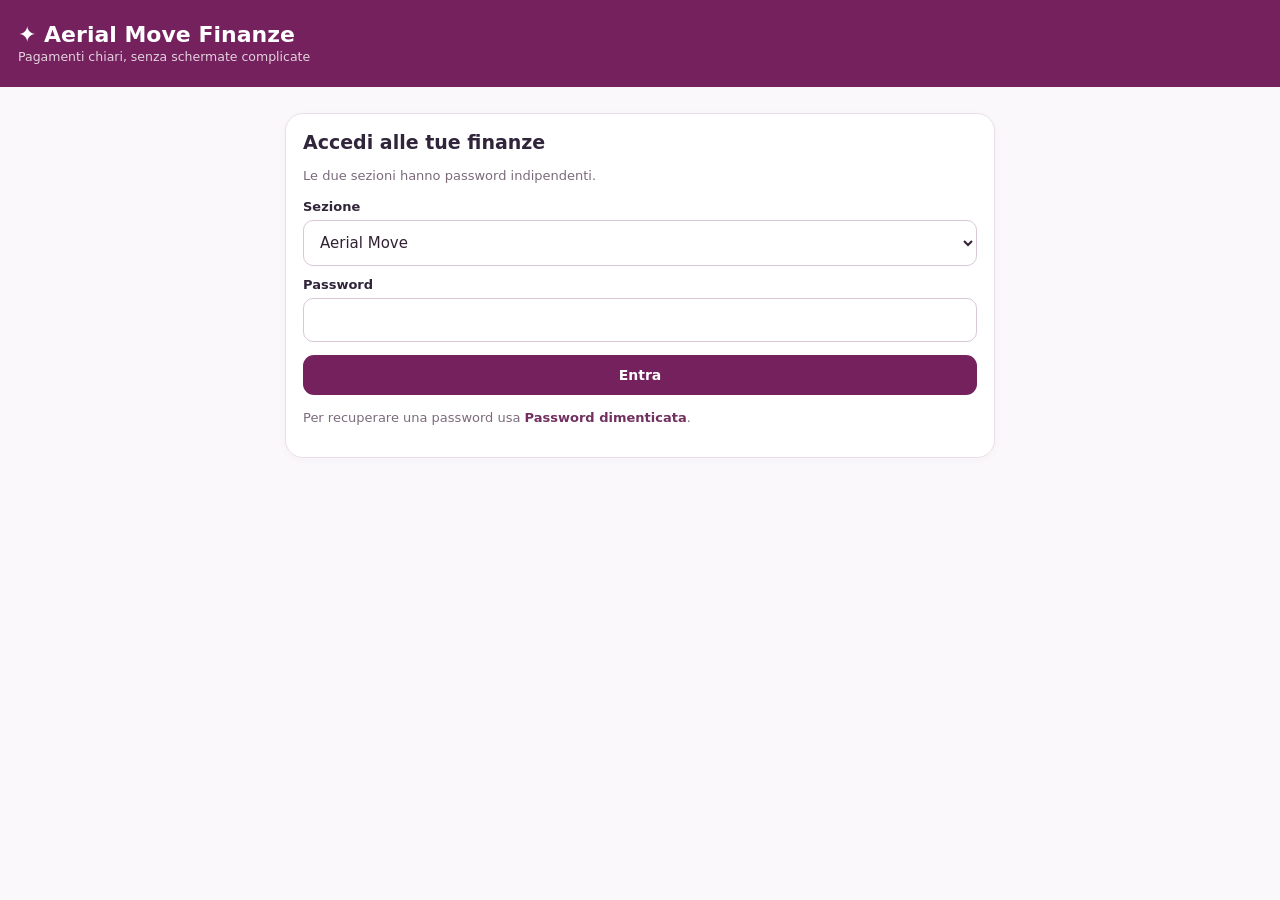
<file: finanze-nuova/fissi.html>
<!doctype html><html lang="it"><head><meta charset="utf-8"><meta name="viewport" content="width=device-width,initial-scale=1"><title>Pagamenti fissi — Aerial Move Finanze</title><meta http-equiv="refresh" content="0;url=./"><script>location.replace("./"+location.search+location.hash)</script></head><body><p>Questa pagina ora fa parte di <a href="./">Aerial Move Finanze</a>.</p></body></html>
</file>
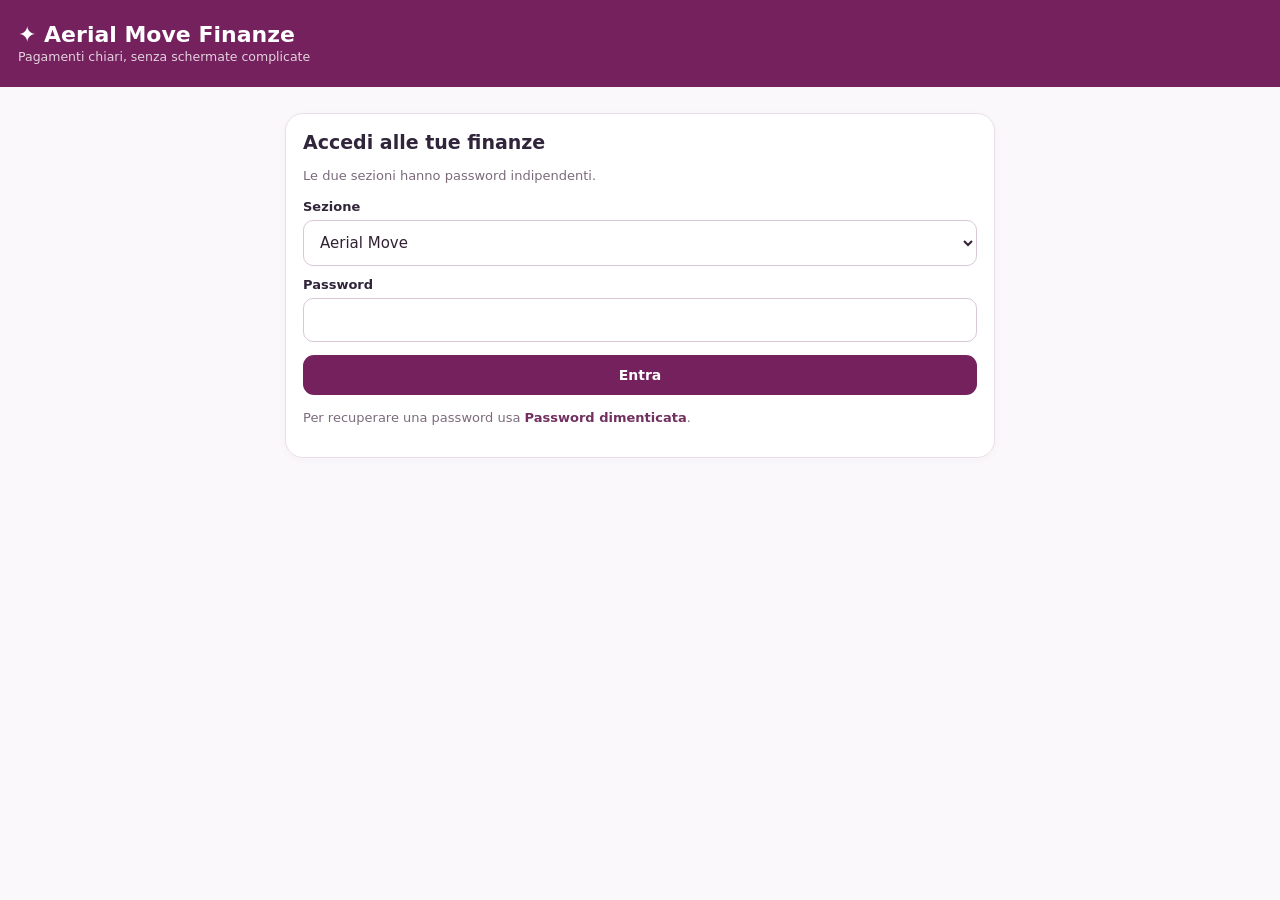
<file: finanze-nuova/semplice.html>
<!doctype html><html lang="it"><head><meta charset="utf-8"><meta name="viewport" content="width=device-width,initial-scale=1,viewport-fit=cover"><meta name="theme-color" content="#74215e"><link rel="manifest" href="./manifest.webmanifest"><title>Aerial Move Finanze · Semplice</title><style>
*{box-sizing:border-box}body{margin:0;background:#fbf8fb;color:#30253a;font:15px system-ui,-apple-system,sans-serif}header{background:#74215e;color:white;padding:22px 18px}h1{font-size:22px;margin:0}header small{opacity:.8}.wrap{max-width:740px;margin:auto;padding:14px 15px 80px}.card{background:white;border:1px solid #eadfe9;border-radius:18px;margin:12px 0;padding:17px;box-shadow:0 2px 8px #35182f08}h2{font-size:19px;margin:0 0 7px}p{line-height:1.5}.muted{font-size:13px;color:#7b6b7b}label{display:block;font-weight:650;font-size:13px;margin:11px 0 6px}input,select{background:white;color:#312132;width:100%;padding:12px;border:1px solid #d9c7d6;border-radius:10px;font:inherit}button{font:inherit;font-size:14px;font-weight:680;border:0;background:#74215e;color:white;padding:12px 14px;border-radius:11px;cursor:pointer}button:disabled{opacity:.5}button.soft{background:#f0e6ef;color:#6d2459}button.ghost{background:white;color:#74215e;border:1px solid #dfccdc}.row{display:flex;justify-content:space-between;align-items:center;gap:9px;flex-wrap:wrap}.grid{display:grid;grid-template-columns:repeat(2,minmax(0,1fr));gap:10px}.hide{display:none!important}.seg{display:flex;gap:8px}.seg button{flex:1}.seg button:not(.active){background:#efe5ed;color:#724866}.stat{padding:13px;background:#f8f0f6;border-radius:12px}.stat label{margin:0;font-size:12px;color:#715f70}.stat strong{font-size:22px;display:block;margin-top:5px;overflow-wrap:anywhere}.item{padding:15px 0;border-top:1px solid #f0e8ed}.item:first-child{border-top:0}.name{font-size:16px;font-weight:720}.money{font-size:19px;font-weight:750;white-space:nowrap}.state{font-size:12px;font-weight:700;border-radius:20px;background:#ffefd6;color:#855a19;padding:5px 8px;display:inline-block;margin:7px 0}.state.ok{color:#17623c;background:#e7f6ed}.warning{border-radius:12px;background:#fff3e1;color:#815b16;font-size:13px;padding:12px;margin:9px 0}.actions{display:flex;gap:8px;flex-wrap:wrap}.actions button{padding:10px 12px;font-size:13px}.edit{background:#faf5f9;padding:14px;border-radius:14px;margin:12px 0}.editgrid{display:grid;grid-template-columns:repeat(2,minmax(0,1fr));gap:9px}.edit input{font-size:16px}.intro{background:#f7edf5;border-radius:14px;padding:12px;color:#643c5a;font-size:13px}.navlink{color:#71305f;font-weight:700;text-decoration:none}.full{width:100%}#message{position:fixed;bottom:14px;left:14px;right:14px;max-width:710px;margin:auto;background:#2f2431;color:white;padding:14px;border-radius:13px;display:none;z-index:10}summary{cursor:pointer;color:#70305d;font-weight:650}.tag{font-size:12px;color:#765c71} @media(max-width:365px){.grid,.editgrid{grid-template-columns:1fr}}
</style></head><body><header><h1>✦ Aerial Move Finanze</h1><small>Pagamenti chiari, senza schermate complicate</small></header><main class="wrap">
<section id="login" class="card"><h2>Accedi alle tue finanze</h2><p class="muted">Le due sezioni hanno password indipendenti.</p><label>Sezione</label><select id="loginSection"><option value="azienda">Aerial Move</option><option value="personale">Personale Angela</option></select><label>Password</label><input type="password" id="password" autocomplete="current-password"><button id="enter" class="full" style="margin-top:13px">Entra</button><p class="muted">Per recuperare una password usa <a class="navlink" href="./avanzato.html">Password dimenticata</a>.</p></section>
<section id="main" class="hide">
<div class="card"><div class="seg"><button id="company" class="active">Aerial Move</button><button id="personal">Personale Angela</button></div><label for="month">Mese da gestire</label><input id="month" type="month"></div>
<div class="card"><h2>Il mese in breve</h2><div class="grid"><div class="stat"><label>Ancora da pagare</label><strong id="due">—</strong></div><div class="stat"><label>Già pagato</label><strong id="paid">—</strong></div></div><p class="muted">Totali delle quote fisse di questo mese. Le entrate fisse sono elencate sotto separatamente.</p></div>
<div class="card"><div class="row"><h2>Le quote mensili</h2><button id="new" class="soft">+ Nuova quota</button></div><p class="muted">Per cambiare una cifra premi <b>Modifica €</b> sulla sua riga. Puoi scegliere se modificare soltanto questo mese oppure anche i prossimi.</p><div id="items"></div><div class="row"><button id="prepare" class="soft">Crea quote mancanti</button><button id="reload" class="ghost">↻ Aggiorna</button></div></div>
<div id="newPanel" class="card hide"><h2>Nuova quota mensile</h2><form id="newForm"><label>Nome</label><input id="newName" required placeholder="Es. Commercialista"><div class="editgrid"><div><label>Importo €</label><input id="newAmount" type="number" min=".01" step=".01" required></div><div><label>Giorno</label><input id="newDay" type="number" min="1" max="28" value="5" required></div><div><label>Categoria</label><select id="newCategory"><option>Collaboratori</option><option>Affitto</option><option>Rate</option><option>Utenze</option><option>Fornitori</option><option>Stipendio</option><option>Altro</option></select></div><div><label>Tipo</label><select id="newDirection"><option value="uscita">Spesa</option><option value="entrata">Entrata</option></select></div><div><label>Da mese</label><input id="newStart" type="month" required></div><div><label>Fino al (opzionale)</label><input id="newEnd" type="month"></div></div><div class="row" style="margin-top:14px"><button type="submit" id="newSave">Salva nuova quota</button><button id="newCancel" type="button" class="soft">Annulla</button></div></form></div>
<div class="card"><h2>Altre informazioni</h2><p class="muted">Grafici, budget, credito Angela, singoli movimenti e password restano disponibili nella versione completa.</p><a id="advanced" class="navlink" href="./avanzato.html">Apri grafici e gestione completa →</a></div>
<div class="row"><button id="logout" class="soft">Esci</button></div></section></main><div id="message" role="status"></div>
<script type="module">
import {createClient} from 'https://esm.sh/@supabase/supabase-js@2';
const db=createClient('https://ztskaqyudcamdailxdef.supabase.co','sb_publishable_EohjiHILTe57ttNQHtXw8A_Tdz_-Rvr');
const $=id=>document.getElementById(id),money=n=>Number(n||0).toLocaleString('it-IT',{style:'currency',currency:'EUR'});
const d=new Date(),current=d.getFullYear()+'-'+String(d.getMonth()+1).padStart(2,'0');
$('month').value=current;$('newStart').value=current;
let ledger='azienda',token='',templates=[],rows=[],busy=false;
const key=s=>'am_finanze_v2_'+s;
function msg(t){$('message').textContent=t;$('message').style.display='block';setTimeout(()=>$('message').style.display='none',5500)}
function el(tag,cls,text){const n=document.createElement(tag);if(cls)n.className=cls;if(text!==undefined)n.textContent=text;return n}
function findMonth(t){return rows.filter(r=>r.entry_date.slice(0,7)===$('month').value&&r.direction===t.direction&&(r.recurring_id===t.id||(!r.recurring_id&&r.title.trim().toLowerCase()===t.title.trim().toLowerCase()))).sort((a,b)=>Number(b.status==='pagato')-Number(a.status==='pagato'))[0]||null}
function applicable(t){const m=$('month').value;return t.active&&t.start_month.slice(0,7)<=m&&(!t.end_month||t.end_month.slice(0,7)>=m)}
async function openSection(s,t){ledger=s;token=t;localStorage.setItem('am_finanze_preferred',s);$('login').classList.add('hide');$('main').classList.remove('hide');$('company').className=s==='azienda'?'active':'';$('personal').className=s==='personale'?'active':'';await load()}
async function signIn(){const s=$('loginSection').value,p=$('password').value;if(p.length<8){msg('Inserisci la password.');return}$('enter').disabled=true;try{const {data,error}=await db.rpc('finanze_login_direct',{p_ledger:s,p_password:p});if(error)throw error;if(!data){msg('Password non riconosciuta o accesso temporaneamente bloccato.');return}localStorage.setItem(key(s),data);$('password').value='';await openSection(s,data)}catch(e){msg('Accesso non riuscito: '+e.message)}finally{$('enter').disabled=false}}
$('enter').onclick=signIn;$('password').onkeydown=e=>{if(e.key==='Enter')signIn()};
async function switchTo(s){let t=localStorage.getItem(key(s))||sessionStorage.getItem(key(s));if(t)await openSection(s,t);else{ledger=s;token='';$('loginSection').value=s;$('main').classList.add('hide');$('login').classList.remove('hide');$('password').focus()}}
$('company').onclick=()=>switchTo('azienda');$('personal').onclick=()=>switchTo('personale');$('logout').onclick=async()=>{try{await db.rpc('finanze_direct_logout',{p_token:token})}catch{}localStorage.removeItem(key(ledger));sessionStorage.removeItem(key(ledger));await switchTo(ledger)};
async function load(){if(!token)return;busy=true;try{const [a,b]=await Promise.all([db.rpc('finanze_recurring_list',{p_token:token}),db.rpc('finanze_direct_read',{p_token:token})]);if(a.error)throw a.error;if(b.error)throw b.error;templates=a.data||[];rows=b.data||[];render()}catch(e){msg('Accesso non valido o errore: '+e.message);if(/scaduta|invalid|session/i.test(e.message)){localStorage.removeItem(key(ledger));sessionStorage.removeItem(key(ledger));await switchTo(ledger)}}finally{busy=false}}
$('reload').onclick=load;$('month').onchange=render;
async function ensureMonth(){const {error}=await db.rpc('finanze_recurring_prepare_month',{p_token:token,p_month:$('month').value});if(error)throw error;await load()}
$('prepare').onclick=async()=>{try{await ensureMonth();msg('Scadenze mancanti create senza duplicare quelle presenti.')}catch(e){msg('Impossibile creare: '+e.message)}};
function structureTwin(t,r){return r&&r.status==='previsto'&&t.title.toLowerCase().includes('struttura')&&rows.some(x=>x.id!==r.id&&x.status==='pagato'&&x.entry_date.slice(0,7)===$('month').value&&x.title.toLowerCase().includes('struttura')&&Number(x.amount)===Number(r.amount))}
function render(){if(!token)return;$('company').className=ledger==='azienda'?'active':'';$('personal').className=ledger==='personale'?'active':'';
 const list=$('items');list.replaceChildren();let paid=0,due=0;
 const items=[...templates].filter(applicable).sort((a,b)=>a.direction.localeCompare(b.direction)||a.title.localeCompare(b.title));
 for(const t of items){
  const r=findMonth(t),amt=Number(r?.amount??t.amount),warn=structureTwin(t,r);
  if(t.direction==='uscita'){if(r?.status==='pagato')paid+=amt;else due+=amt}
  const card=el('div','item'),head=el('div','row');head.append(el('span','name',t.title),el('span','money',money(amt)));card.append(head);
  card.append(el('div','muted',(t.direction==='entrata'?'Entrata':'Spesa')+' · ogni mese, giorno '+t.day_of_month));
  card.append(el('span','state'+(r?.status==='pagato'?' ok':''),r?.status==='pagato'?(t.direction==='entrata'?'Incassato':'Pagato'):(r?'Da pagare':'Da registrare')));
  if(warn)card.append(el('div','warning','Attenzione: è presente una quota struttura di pari importo già pagata. Controlla prima di registrare un secondo pagamento.'));
  const actions=el('div','actions');
  const edit=el('button','soft','✏️ Modifica €');edit.onclick=()=>editAmount(t,r,card);actions.append(edit);
  if(!warn){
   const pay=el('button','',r?.status==='pagato'?'↩ Annulla pagato':(t.direction==='entrata'?'✓ Incassato':'✓ Segna pagato'));
   pay.onclick=()=>togglePaid(t,r);actions.append(pay);
  }
  card.append(actions);list.append(card);
 }
 if(!items.length)list.append(el('p','muted','Non ci sono quote fisse attive per questo mese. Premi “+ Nuova quota” oppure cambia il mese.'));
 $('paid').textContent=money(paid);$('due').textContent=money(due);
}
async function togglePaid(t,r){
 const next=r?.status==='pagato'?'previsto':'pagato';
 if(!confirm('Confermi '+t.title+' · '+(next==='pagato'?'pagato':'non pagato')+'?'))return;
 try{
  if(!r){await ensureMonth();r=findMonth(t)}
  if(!r)throw Error('Scadenza non trovata');
  const item={id:r.id,entry_date:r.entry_date,title:r.title,category:r.category,notes:r.notes||'',amount:Number(r.amount),direction:r.direction,status:next};
  const {error}=await db.rpc('finanze_direct_write',{p_token:token,p_record:item});if(error)throw error;await load();msg('Pagamento aggiornato.');
 }catch(e){msg('Non riuscito: '+e.message)}
}
function editAmount(t,r,card){
 document.querySelectorAll('.edit').forEach(x=>x.remove());
 const panel=el('div','edit');const title=el('label','', 'Nuovo importo per '+t.title);const input=el('input');input.type='number';input.min='.01';input.step='.01';input.value=r?.amount??t.amount;input.setAttribute('aria-label','Nuovo importo');
 const label=el('label','','Applica la modifica');const choice=el('select');
 for(const [val,name] of [['single','Solo questo mese'],['future','Da questo mese e per i prossimi (non quelli pagati)']]){const op=el('option','',name);op.value=val;choice.append(op)}
 const actions=el('div','actions');actions.style.marginTop='12px';
 const save=el('button','','Salva importo');const cancel=el('button','soft','Annulla');cancel.onclick=()=>panel.remove();save.onclick=()=>saveAmount(t,r,input.value,choice.value,save);
 actions.append(save,cancel);panel.append(title,input,label,choice,actions);card.append(panel);input.focus();
}
async function saveAmount(t,r,raw,mode,button){
 const value=Number(String(raw).replace(',','.'));if(!Number.isFinite(value)||value<=0){msg('Inserisci un importo maggiore di zero');return}button.disabled=true;
 try{
  if(mode==='future'){
   const item={id:t.id,title:t.title,category:t.category,amount:value,direction:t.direction,day_of_month:t.day_of_month,start_month:t.start_month,end_month:t.end_month,active:t.active};
   const {error}=await db.rpc('finanze_recurring_save',{p_token:token,p_record:item,p_apply_future:true,p_from_month:$('month').value});
   if(error)throw error;
   if(!r){await ensureMonth()}
   msg('Quota aggiornata per i mesi futuri non ancora pagati.');
  }else{
   if(!r){await ensureMonth();r=findMonth(t)}
   if(!r)throw Error('Non riesco a trovare la rata del mese');
   const item={id:r.id,entry_date:r.entry_date,title:r.title,category:r.category,notes:r.notes||'',amount:value,direction:r.direction,status:r.status};
   const {error}=await db.rpc('finanze_direct_write',{p_token:token,p_record:item});if(error)throw error;
   msg('Importo di questo mese aggiornato.');
  }
  await load();
 }catch(e){msg('Non salvato: '+e.message)}finally{button.disabled=false}
}
$('new').onclick=()=>{$('newPanel').classList.remove('hide');$('newStart').value=$('month').value;$('newPanel').scrollIntoView({behavior:'smooth'})};
$('newCancel').onclick=()=>$('newPanel').classList.add('hide');
$('newForm').onsubmit=async e=>{
 e.preventDefault();const r={title:$('newName').value.trim(),amount:Number($('newAmount').value),day_of_month:Number($('newDay').value),category:$('newCategory').value,direction:$('newDirection').value,start_month:$('newStart').value+'-01',end_month:$('newEnd').value?$('newEnd').value+'-01':null,active:true};
 if(r.end_month&&r.end_month<r.start_month){msg('Il mese finale deve essere successivo a quello iniziale');return}
 $('newSave').disabled=true;
 try{const {error}=await db.rpc('finanze_recurring_save',{p_token:token,p_record:r,p_apply_future:false,p_from_month:null});if(error)throw error;$('newPanel').classList.add('hide');$('newForm').reset();await ensureMonth();msg('Nuova quota mensile salvata.')}catch(err){msg('Non salvato: '+err.message)}finally{$('newSave').disabled=false}
};
(async()=>{const chosen=localStorage.getItem('am_finanze_preferred')||'azienda',saved=localStorage.getItem(key(chosen))||sessionStorage.getItem(key(chosen));$('loginSection').value=chosen;if(saved)await openSection(chosen,saved)})();
</script></body></html>
</file>
